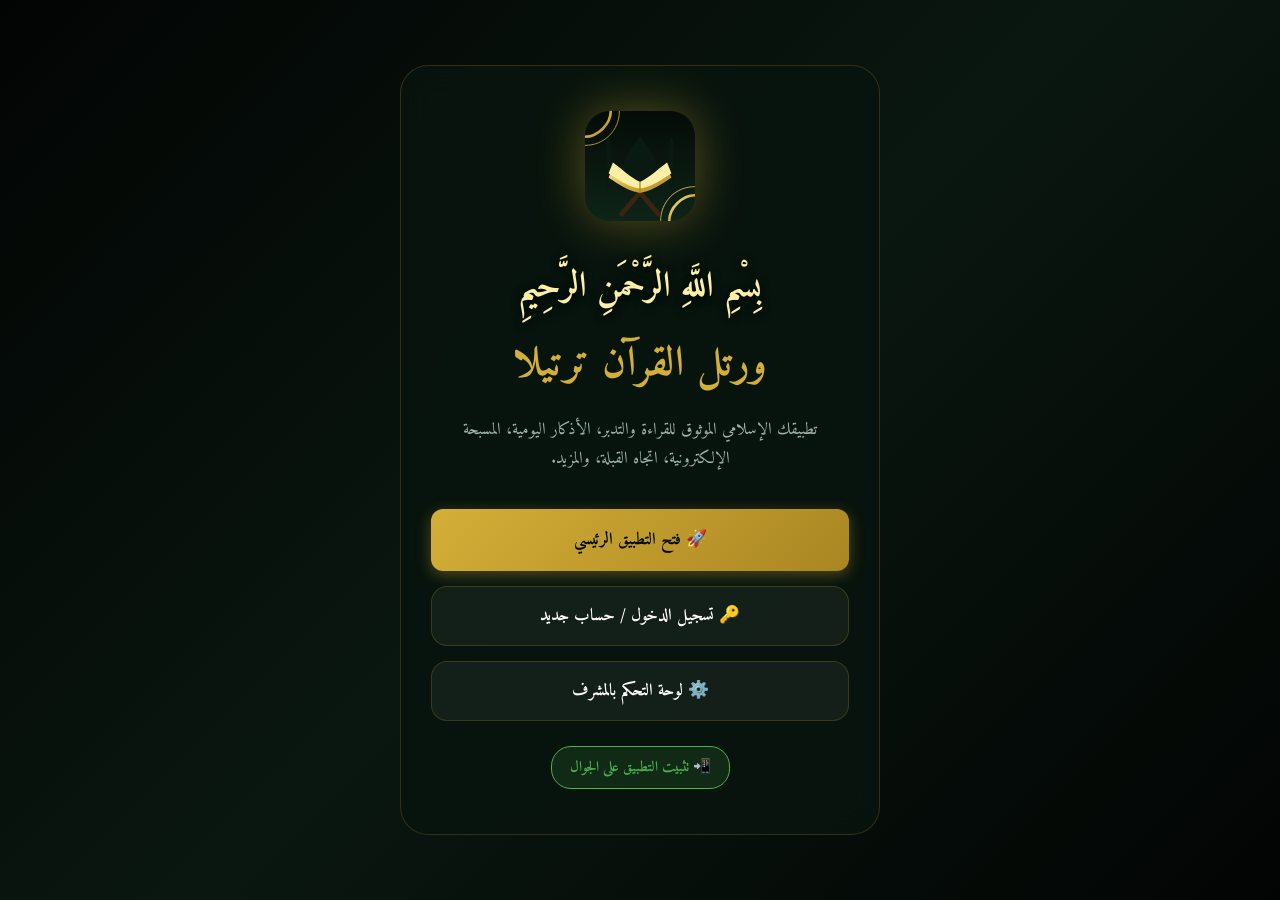
<file: index.html>
<!DOCTYPE html>
<html lang="ar" dir="rtl">
<head>
    <meta charset="UTF-8">
    <meta name="viewport" content="width=device-width, initial-scale=1.0, maximum-scale=1.0, user-scalable=no, viewport-fit=cover">
    
    <!-- PRIMARY SEO META TAGS -->
    <title>ورتل القرآن ترتيلا - التطبيق الإسلامي الشامل للمصحف والأذكار والقبلة</title>
    <meta name="title" content="ورتل القرآن ترتيلا - التطبيق الإسلامي الشامل للمصحف والأذكار والقبلة">
    <meta name="description" content="تطبيق إسلامي شامل وموثوق لقراءة وتدبر القرآن الكريم، الأذكار اليومية، المسبحة الإلكترونية الذكية، اتجاه القبلة، وبماذا تشعر، بدعم كامل للعمل بدون إنترنت (PWA).">
    <meta name="keywords" content="القرآن الكريم, مصحف, أذكار الصباح والمساء, قبلة, مسبحة إلكترونية, وتلاوة القرآن, ورتل القرآن ترتيلا, تطبيق إسلامي">
    <meta name="robots" content="index, follow">
    <meta name="language" content="Arabic">
    <meta name="author" content="ورتل القرآن ترتيلا">

    <!-- OPEN GRAPH / FACEBOOK / WHATSAPP META TAGS -->
    <meta property="og:type" content="website">
    <meta property="og:url" content="./index.html">
    <meta property="og:title" content="ورتل القرآن ترتيلا - التطبيق الإسلامي الشامل">
    <meta property="og:description" content="تطبيقك الإسلامي الموثوق للقراءة والتدبر، الأذكار اليومية، المسبحة الإلكترونية، واتجاه القبلة.">
    <meta property="og:image" content="assets/icon-512.png">
    <meta property="og:locale" content="ar_SA">

    <!-- TWITTER CARDS -->
    <meta name="twitter:card" content="summary_large_image">
    <meta name="twitter:title" content="ورتل القرآن ترتيلا - التطبيق الإسلامي الشامل">
    <meta name="twitter:description" content="تطبيق إسلامي شامل وموثوق لقراءة القرآن والأذكار واتجاه القبلة.">
    <meta name="twitter:image" content="assets/icon-512.png">

    <!-- PWA & MOBILE META TAGS -->
    <meta name="theme-color" content="#040906">
    <meta name="mobile-web-app-capable" content="yes">
    <meta name="apple-mobile-web-app-capable" content="yes">
    <meta name="apple-mobile-web-app-status-bar-style" content="black-translucent">
    <meta name="apple-mobile-web-app-title" content="ورتل القرآن ترتيلا">
    <link rel="manifest" href="manifest.json">
    <link rel="apple-touch-icon" sizes="180x180" href="assets/apple-touch-icon.png">
    <link rel="icon" type="image/png" sizes="192x192" href="assets/icon-192.png">
    <link rel="icon" type="image/png" sizes="512x512" href="assets/icon-512.png">
    <link rel="shortcut icon" href="assets/favicon.png">

    <!-- PRECONNECT FOR EXTERNAL APIS & FONTS -->
    <link rel="preconnect" href="https://fonts.googleapis.com">
    <link rel="preconnect" href="https://fonts.gstatic.com" crossorigin>
    <link rel="preconnect" href="https://api.alquran.cloud" crossorigin>

    <!-- CSS STYLES & FONTAWESOME -->
    <link rel="stylesheet" href="https://cdnjs.cloudflare.com/ajax/libs/font-awesome/6.5.1/css/all.min.css">
    <link rel="stylesheet" href="styles/main.css">
    
    <!-- STRUCTURED DATA (SCHEMA.ORG FOR GOOGLE SEO) -->
    <script type="application/ld+json">
    {
      "@context": "https://schema.org",
      "@type": "WebApplication",
      "name": "ورتل القرآن ترتيلا",
      "alternateName": "Wartel Al Quran",
      "description": "تطبيق إسلامي موثوق وشامل للقرآن الكريم، الأذكار اليومية، المسبحة الإلكترونية، واتجاه القبلة",
      "applicationCategory": "LifestyleApplication",
      "operatingSystem": "All",
      "inLanguage": "ar",
      "offers": {
        "@type": "Offer",
        "price": "0",
        "priceCurrency": "USD"
      }
    }
    </script>

    <style>
        .splash-wrapper {
            min-height: 100vh;
            min-height: 100dvh;
            width: 100%;
            display: flex;
            flex-direction: column;
            justify-content: center;
            align-items: center;
            padding: 30px 20px;
            text-align: center;
            background: linear-gradient(135deg, #020403 0%, #0a1710 50%, #020403 100%);
            position: relative;
        }

        .splash-card {
            background: var(--color-green-panel);
            backdrop-filter: var(--glass-blur);
            -webkit-backdrop-filter: var(--glass-blur);
            border: 1px solid var(--color-border);
            border-radius: 28px;
            padding: 45px 30px;
            width: 100%;
            max-width: 480px;
            box-shadow: var(--shadow-deep);
            animation: fadeIn 0.8s ease-out;
        }

        .splash-logo-container {
            margin-bottom: 25px;
            position: relative;
        }

        .splash-logo-svg {
            width: 110px;
            height: 110px;
            filter: drop-shadow(0 0 25px rgba(212, 175, 55, 0.4));
            animation: pulseGlow 3s infinite ease-in-out;
        }

        .bismillah-title {
            color: var(--color-gold-light);
            font-family: 'Amiri', serif;
            font-size: 2.2em;
            margin-bottom: 10px;
            text-shadow: 0 2px 10px rgba(0,0,0,0.8);
        }

        .app-name {
            color: var(--color-gold);
            font-family: 'Amiri', serif;
            font-size: 2.6em;
            margin-bottom: 15px;
            font-weight: bold;
            letter-spacing: 0.5px;
        }

        .splash-desc {
            color: var(--color-text-muted);
            font-size: 1.05em;
            line-height: 1.7;
            margin-bottom: 35px;
        }

        .splash-btn-group {
            display: flex;
            flex-direction: column;
            gap: 15px;
        }

        .splash-btn-secondary {
            background: rgba(255, 255, 255, 0.05);
            border: 1px solid var(--color-border);
            color: var(--color-text);
            padding: 14px;
            border-radius: 16px;
            text-decoration: none;
            font-weight: bold;
            font-size: 1.05em;
            transition: all 0.3s ease;
            display: flex;
            align-items: center;
            justify-content: center;
            gap: 10px;
        }

        .splash-btn-secondary:hover {
            background: rgba(212, 175, 55, 0.12);
            border-color: var(--color-gold);
            color: var(--color-gold-light);
        }

        .pwa-install-badge {
            margin-top: 25px;
            display: inline-block;
            background: rgba(76, 175, 80, 0.15);
            border: 1px solid #4caf50;
            color: #4caf50;
            padding: 8px 18px;
            border-radius: 20px;
            font-size: 0.9em;
            font-weight: bold;
            cursor: pointer;
        }
    </style>
</head>
<body>

    <main class="splash-wrapper">
        <article class="splash-card">
            <div class="splash-logo-container">
                <svg class="splash-logo-svg" viewBox="0 0 512 512" xmlns="http://www.w3.org/2000/svg">
                    <defs>
                        <linearGradient id="gold" x1="0%" y1="0%" x2="100%" y2="100%">
                            <stop offset="0%" stop-color="#fdf0a6" /><stop offset="50%" stop-color="#d4af37" /><stop offset="100%" stop-color="#aa8623" />
                        </linearGradient>
                        <linearGradient id="bg" x1="0%" y1="0%" x2="0%" y2="100%">
                            <stop offset="0%" stop-color="#050b08" /><stop offset="100%" stop-color="#0e2417" />
                        </linearGradient>
                    </defs>
                    <rect width="512" height="512" fill="url(#bg)" rx="115" />
                    <path d="M 0 120 C 60 120, 120 60, 120 0" fill="none" stroke="url(#gold)" stroke-width="12" />
                    <path d="M 0 160 C 90 160, 160 90, 160 0" fill="none" stroke="url(#gold)" stroke-width="4" />
                    <path d="M 512 392 C 452 392, 392 452, 392 512" fill="none" stroke="url(#gold)" stroke-width="12" />
                    <path d="M 512 352 C 422 352, 352 422, 352 512" fill="none" stroke="url(#gold)" stroke-width="4" />
                    <path d="M 156 360 C 156 220, 256 120, 256 120 C 256 120, 356 220, 356 360 Z" fill="#0b1a11" />
                    <rect x="100" y="160" width="20" height="200" fill="#0b1a11" /><polygon points="95,160 125,160 110,120" fill="#0b1a11" />
                    <rect x="392" y="160" width="20" height="200" fill="#0b1a11" /><polygon points="387,160 417,160 402,120" fill="#0b1a11" />
                    <path d="M 256 380 L 170 480" stroke="#3b2413" stroke-width="22" stroke-linecap="round" />
                    <path d="M 256 380 L 342 480" stroke="#3b2413" stroke-width="22" stroke-linecap="round" />
                    <path d="M 256 380 C 210 380, 140 330, 110 310 L 130 260 C 160 280, 210 330, 256 350 C 302 330, 352 280, 382 260 L 402 310 C 372 330, 302 380, 256 380 Z" fill="url(#gold)" />
                    <path d="M 256 360 C 210 360, 140 310, 110 290 L 130 240 C 160 260, 210 310, 256 330 C 302 310, 352 260, 382 240 L 402 290 C 372 310, 302 360, 256 360 Z" fill="#fdf0a6" />
                    <path d="M 256 330 L 256 380" stroke="#aa8623" stroke-width="6" stroke-linecap="round" />
                </svg>
            </div>

            <h2 class="bismillah-title">بِسْمِ اللَّهِ الرَّحْمَنِ الرَّحِيمِ</h2>
            <h1 class="app-name">ورتل القرآن ترتيلا</h1>
            <p class="splash-desc">تطبيقك الإسلامي الموثوق للقراءة والتدبر، الأذكار اليومية، المسبحة الإلكترونية، اتجاه القبلة، والمزيد.</p>

            <div class="splash-btn-group">
                <a href="pages/app.html" class="btn-primary" style="text-decoration:none;">
                    🚀 فتح التطبيق الرئيسي
                </a>
                <a href="pages/login.html" class="splash-btn-secondary">
                    🔑 تسجيل الدخول / حساب جديد
                </a>
                <a href="pages/admin.html" class="splash-btn-secondary">
                    ⚙️ لوحة التحكم بالمشرف
                </a>
            </div>

            <button id="pwa-install-btn" class="pwa-install-badge" onclick="installPWA()">
                📲 تثبيت التطبيق على الجوال
            </button>
        </article>
    </main>

    <script src="scripts/db.js"></script>
    <script src="scripts/api.js"></script>

    <!-- PWA SERVICE WORKER REGISTER -->
    <script>
        if ('serviceWorker' in navigator) {
            window.addEventListener('load', () => {
                navigator.serviceWorker.register('./sw.js')
                    .then(reg => console.log('PWA ServiceWorker registered! Scope:', reg.scope))
                    .catch(err => console.log('PWA ServiceWorker registration failed:', err));
            });
        }

        let deferredPrompt;
        window.addEventListener('beforeinstallprompt', (e) => {
            e.preventDefault();
            deferredPrompt = e;
            const btn = document.getElementById('pwa-install-btn');
            if (btn) btn.style.display = 'inline-block';
        });

        function installPWA() {
            if (deferredPrompt) {
                deferredPrompt.prompt();
                deferredPrompt.userChoice.then((choiceResult) => {
                    if (choiceResult.outcome === 'accepted') {
                        console.log('User accepted the PWA prompt');
                    }
                    deferredPrompt = null;
                });
            }
        }
    </script>
</body>
</html>
</file>
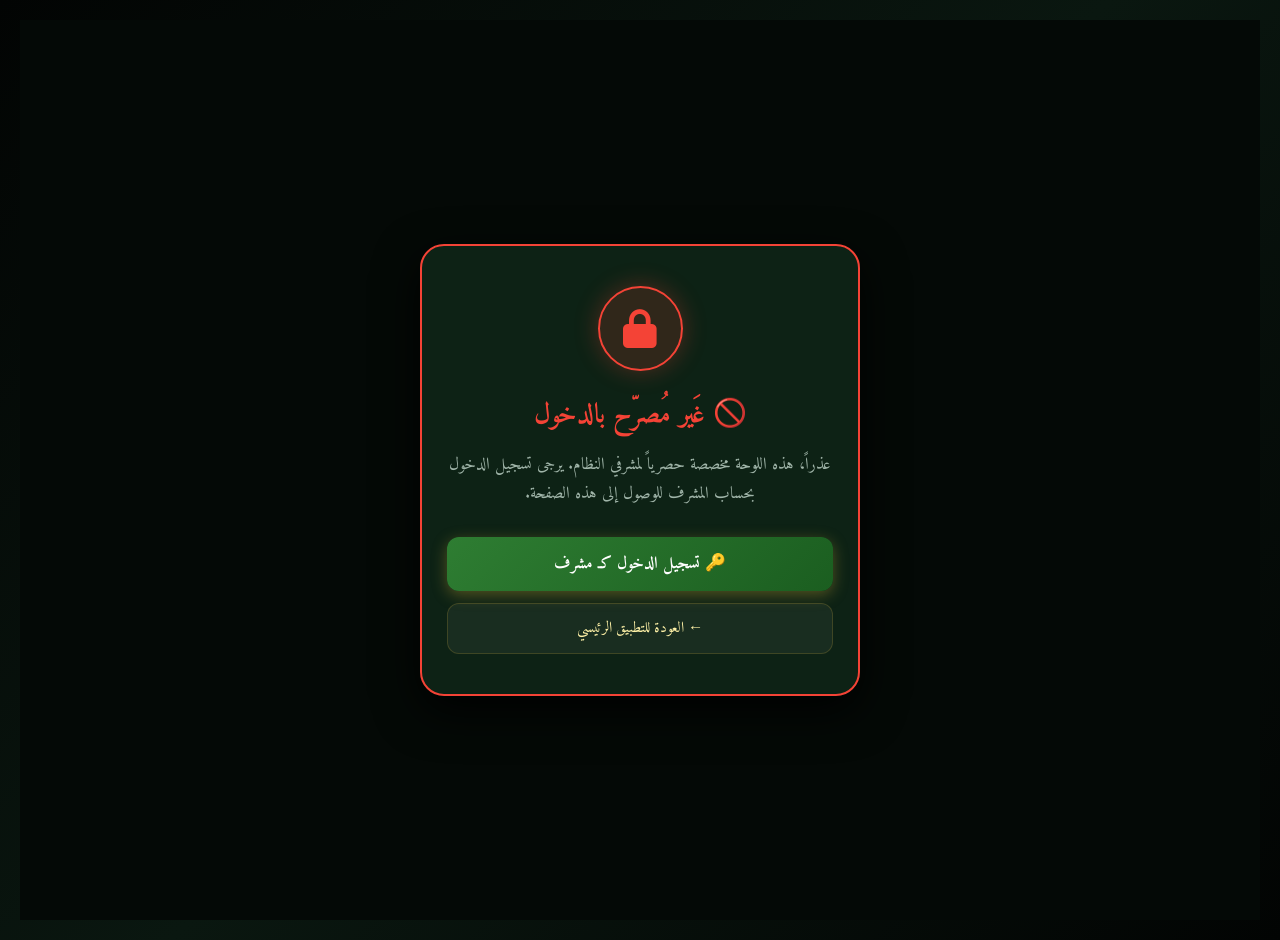
<file: pages/admin.html>
<!DOCTYPE html>
<html lang="ar" dir="rtl">
<head>
    <meta charset="UTF-8">
    <meta name="viewport" content="width=device-width, initial-scale=1.0, maximum-scale=1.0, user-scalable=no, viewport-fit=cover">
    
    <!-- PRIMARY SEO META TAGS -->
    <title>لوحة التحكم بالمشرف - ورتل القرآن ترتيلا</title>
    <meta name="title" content="لوحة التحكم بالمشرف - ورتل القرآن ترتيلا">
    <meta name="robots" content="noindex, nofollow">

    <!-- PWA & MOBILE META TAGS -->
    <meta name="theme-color" content="#040906">
    <meta name="mobile-web-app-capable" content="yes">
    <meta name="apple-mobile-web-app-capable" content="yes">
    <meta name="apple-mobile-web-app-status-bar-style" content="black-translucent">
    <link rel="manifest" href="../manifest.json">
    <link rel="apple-touch-icon" sizes="180x180" href="../assets/apple-touch-icon.png">
    <link rel="icon" type="image/png" sizes="192x192" href="../assets/icon-192.png">
    <link rel="icon" type="image/png" sizes="512x512" href="../assets/icon-512.png">
    <link rel="shortcut icon" href="../assets/favicon.png">

    <!-- PRECONNECT FOR GOOGLE FONTS -->
    <link rel="preconnect" href="https://fonts.googleapis.com">
    <link rel="preconnect" href="https://fonts.gstatic.com" crossorigin>

    <!-- CSS STYLES & FONTAWESOME -->
    <link rel="stylesheet" href="https://cdnjs.cloudflare.com/ajax/libs/font-awesome/6.5.1/css/all.min.css">
    <link rel="stylesheet" href="../styles/main.css">
    <link rel="stylesheet" href="../styles/admin.css">
</head>
<body style="overflow-y: auto; display: block; padding: 20px;">

    <header class="admin-nav-bar">
        <a href="app.html" class="btn-primary" style="width: auto; padding: 10px 20px; text-decoration: none;">
            ← العودة للتطبيق الرئيسي
        </a>
        <a href="../index.html" style="color: var(--color-gold); text-decoration: none; font-weight: bold;">
            🏠 الصفحة الرئيسية
        </a>
    </header>

    <main>
        <div class="admin-header">
            <h1>لوحة تحكم المشرف</h1>
            <p style="color: var(--color-text-muted);">إدارة مقارئ القرآن الكريم، نشر سؤال اليوم، والتحكم بصلاحيات المستخدمين</p>
        </div>

        <div class="admin-container">
            <!-- PANEL 1: ADD MAQRAA -->
            <section class="admin-panel">
                <h2>➕ إضافة مقرأة قرآنيّة</h2>
                <div class="form-group">
                    <label>العنوان</label>
                    <input type="text" id="admin-titulo" placeholder="مثال: مقرأة الترتيل والتجويد">
                </div>
                <div class="form-group">
                    <label>العنوان الفرعي</label>
                    <input type="text" id="admin-subtitulo" placeholder="مستوى مبتدئ ومتقدم">
                </div>
                <div class="form-group">
                    <label>السعر باليورو (€)</label>
                    <input type="number" id="admin-precio" placeholder="15">
                </div>
                <div class="form-group">
                    <label>المعلم / الشيخ</label>
                    <input type="text" id="admin-profesor" placeholder="الشيخ أحمد الحمود">
                </div>
                <div class="form-group">
                    <label>الوصف والتفاصيل</label>
                    <textarea id="admin-desc" rows="4" placeholder="اكتب وصف المقرأة وأوقات الحلقات..."></textarea>
                </div>
                <button class="btn-primary" onclick="publicarMaqraa()">🚀 نشر المقرأة</button>
            </section>

            <!-- PANEL 2: PUBLISH QUESTION OF THE DAY -->
            <section class="admin-panel">
                <h2>❓ سؤال اليوم التفاعلي</h2>
                <div class="form-group">
                    <label>نص السؤال</label>
                    <input type="text" id="admin-pregunta" placeholder="ما هي أول سورة نزلت في القرآن؟">
                </div>
                <div class="form-group">
                    <label>الخيار 1</label>
                    <input type="text" id="admin-opcion-0" placeholder="سورة الفاتحة">
                </div>
                <div class="form-group">
                    <label>الخيار 2</label>
                    <input type="text" id="admin-opcion-1" placeholder="سورة العلق">
                </div>
                <div class="form-group">
                    <label>الخيار 3</label>
                    <input type="text" id="admin-opcion-2" placeholder="سورة المدثر">
                </div>
                <div class="form-group">
                    <label>الإجابة الصحيحة</label>
                    <select id="admin-correcta">
                        <option value="0">الخيار 1</option>
                        <option value="1">الخيار 2</option>
                        <option value="2">الخيار 3</option>
                    </select>
                </div>
                <button class="btn-primary" onclick="publicarPregunta()">❓ نشر السؤال</button>
            </section>

            <!-- PANEL 3: PUBLISHED MAQRAAS -->
            <section class="admin-panel">
                <h2>📜 المقارئ المنشورة</h2>
                <div id="lista-admin-maqraas"></div>
            </section>

            <!-- PANEL 4: USER MANAGEMENT (إدارة المستخدمين) -->
            <section class="admin-panel" style="flex: 100%;">
                <div style="display: flex; justify-content: space-between; align-items: center; border-bottom: 1px dashed var(--color-border); padding-bottom: 15px; margin-bottom: 20px;">
                    <h2 style="border: none; padding: 0; margin: 0;">👥 إدارة المستخدمين المسجلين</h2>
                    <span id="admin-user-count" style="background: rgba(212, 175, 55, 0.15); color: var(--color-gold); padding: 6px 16px; border-radius: 20px; font-weight: bold; border: 1px solid var(--color-border);">0 مستخدم</span>
                </div>
                
                <div class="form-group" style="margin-bottom: 20px;">
                    <input type="text" id="input-buscar-usuario" placeholder="🔍 بحث عن مستخدم بالاسم أو البريد الإلكتروني..." oninput="filtrarUsuariosAdmin(this.value)">
                </div>

                <div id="lista-admin-usuarios" class="users-grid"></div>
            </section>
        </div>
    </main>

    <div id="toast">✅ تم النشر بنجاح!</div>

    <!-- JAVASCRIPT MODULES -->
    <script src="../scripts/db.js"></script>
    <script src="../scripts/api.js"></script>
    <script src="../scripts/admin.js"></script>

    <!-- PWA SERVICE WORKER REGISTER -->
    <script>
        if ('serviceWorker' in navigator) {
            window.addEventListener('load', () => {
                navigator.serviceWorker.register('../sw.js')
                    .then(reg => console.log('PWA ServiceWorker registered from admin!'))
                    .catch(err => console.log('PWA SW register error:', err));
            });
        }

        window.onload = function() {
            if (typeof verificarAccesoAdmin === 'function' && !verificarAccesoAdmin()) return;
            renderizarMaqraasAdmin();
            renderizarUsuariosAdmin();
        };
    </script>
</body>
</html>
</file>
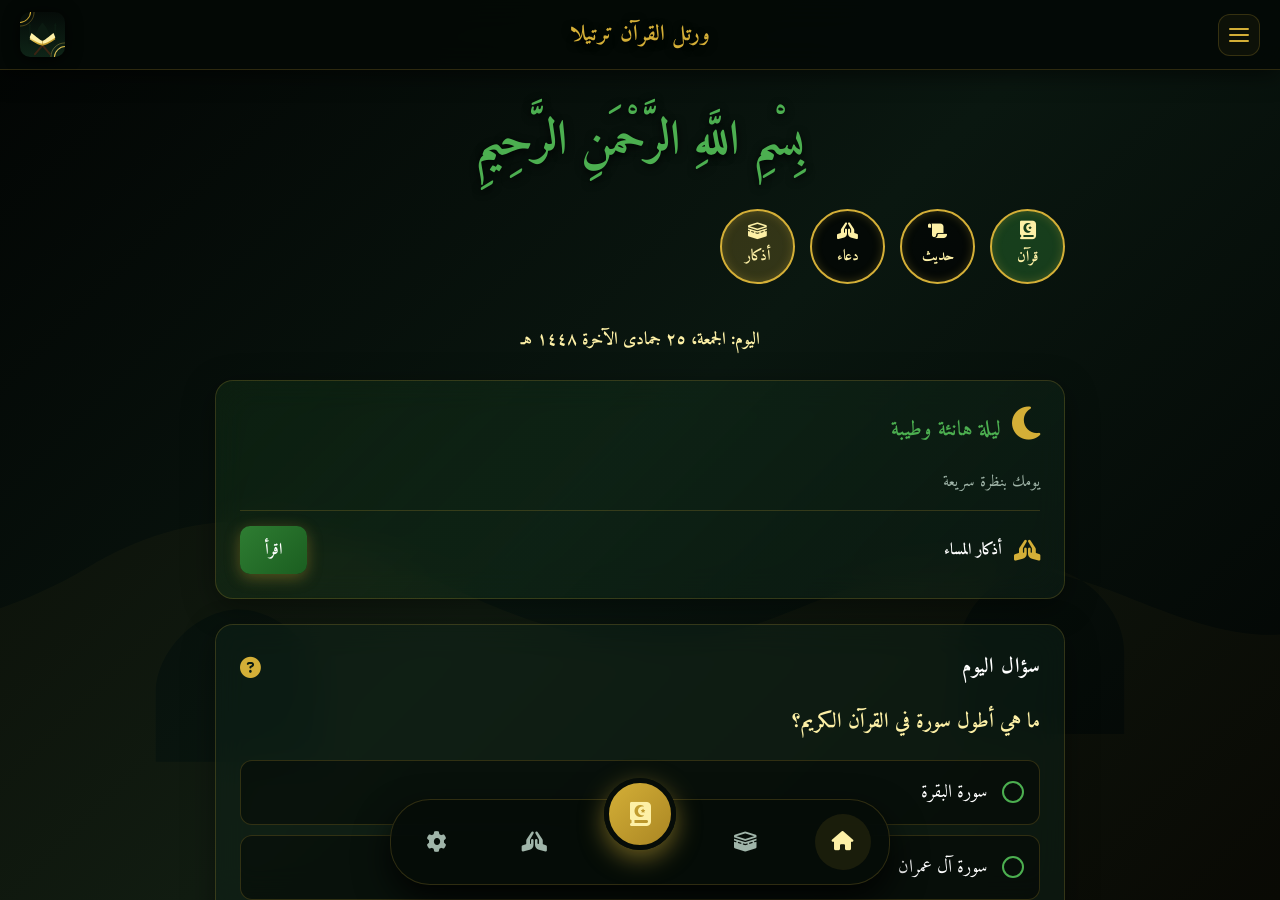
<file: pages/app.html>
<!DOCTYPE html>
<html lang="ar" dir="rtl">
<head>
    <meta charset="UTF-8">
    <meta name="viewport" content="width=device-width, initial-scale=1.0, maximum-scale=1.0, user-scalable=no, viewport-fit=cover">
    <title>ورتل القرآن ترتيلا - التطبيق الرئيسي</title>

    <!-- PWA & MOBILE META TAGS -->
    <meta name="theme-color" content="#040906">
    <meta name="apple-mobile-web-app-capable" content="yes">
    <meta name="apple-mobile-web-app-status-bar-style" content="black-translucent">
    <meta name="apple-mobile-web-app-title" content="ورتل القرآن ترتيلا">
    <link rel="manifest" href="../manifest.json">
    <link rel="apple-touch-icon" sizes="180x180" href="../assets/apple-touch-icon.png">
    <link rel="icon" type="image/png" sizes="192x192" href="../assets/icon-192.png">
    <link rel="icon" type="image/png" sizes="512x512" href="../assets/icon-512.png">
    <link rel="shortcut icon" href="../assets/favicon.png">

    <!-- PRECONNECT FOR EXTERNAL APIS & FONTS -->
    <link rel="preconnect" href="https://fonts.googleapis.com">
    <link rel="preconnect" href="https://fonts.gstatic.com" crossorigin>
    <link rel="preconnect" href="https://api.alquran.cloud" crossorigin>
    <link rel="preconnect" href="https://ummahapi.com" crossorigin>

    <!-- CSS STYLES & FONTAWESOME -->
    <link rel="stylesheet" href="https://cdnjs.cloudflare.com/ajax/libs/font-awesome/6.5.1/css/all.min.css">
    <link rel="stylesheet" href="../styles/main.css">
    <link rel="stylesheet" href="../styles/app.css">
</head>
<body dir="rtl">

    <!-- CONTENEDOR DE NOTIFICACIONES TIPO ATHKAR -->
    <div id="notificaciones-container"></div>

    <!-- MODAL SUCCESS -->
    <div id="modal-success" class="modal-overlay" dir="rtl">
        <div class="auth-card" style="padding: 30px; text-align: center; max-width: 360px;">
            <div style="width: 80px; height: 80px; border-radius: 50%; background: #4caf50; display:flex; align-items:center; justify-content:center; box-shadow: 0 0 25px rgba(76, 175, 80, 0.5); margin: 0 auto 20px auto;">
                <svg viewBox="0 0 24 24" style="width:40px; height:40px; fill:none; stroke:white; stroke-width:3; stroke-linecap:round; stroke-linejoin:round;"><polyline points="20 6 9 17 4 12"></polyline></svg>
            </div>
            <h3 id="success-msg" style="color: white; margin-bottom: 25px; font-size: 1.25em; line-height: 1.5;">تمت العملية بنجاح!</h3>
            <button class="btn-primary" id="btn-success-ok" style="background: linear-gradient(135deg, #4caf50 0%, #388e3c 100%); color: white; width: 100%; border-radius: 12px; font-size: 1.1em;" onclick="document.getElementById('modal-success').style.display='none'">موافق</button>
        </div>
    </div>

    <!-- MODAL CONFIRMATION -->
    <div id="modal-confirm" class="modal-overlay" dir="rtl">
        <div class="auth-card" style="padding: 30px; text-align: center; max-width: 360px;">
            <div style="width: 80px; height: 80px; border-radius: 50%; background: rgba(244, 67, 54, 0.15); border: 2px solid #f44336; display:flex; align-items:center; justify-content:center; margin: 0 auto 20px auto;">
                <svg viewBox="0 0 24 24" style="width:40px; height:40px; fill:none; stroke:#f44336; stroke-width:2; stroke-linecap:round; stroke-linejoin:round;"><circle cx="12" cy="12" r="10"></circle><line x1="12" y1="8" x2="12" y2="12"></line><line x1="12" y1="16" x2="12.01" y2="16"></line></svg>
            </div>
            <h3 id="confirm-msg" style="color: white; margin-bottom: 25px; font-size: 1.25em; line-height: 1.5;">هل أنت متأكد؟</h3>
            <div style="display: flex; gap: 12px; flex-direction: row;">
                <button class="btn-primary" id="btn-confirm-cancel" style="background: rgba(255,255,255,0.1); color: white; border: 1px solid var(--color-border); flex: 1;" onclick="document.getElementById('modal-confirm').style.display='none'">إلغاء</button>
                <button class="btn-primary" id="btn-confirm-yes" style="background: linear-gradient(135deg, #f44336 0%, #d32f2f 100%); color: white; flex: 1;">نعم، تأكيد</button>
            </div>
        </div>
    </div>

    <!-- MODAL REQUIRE LOGIN FOR GUEST ACCESS TO PRIVATE TABS -->
    <div id="modal-login-required" class="modal-overlay" dir="rtl">
        <div class="auth-card" style="padding: 30px 25px; text-align: center; max-width: 380px; border-radius: 20px;">
            <div style="width: 80px; height: 80px; border-radius: 50%; background: rgba(212, 175, 55, 0.15); border: 2px solid var(--color-gold); display:flex; align-items:center; justify-content:center; margin: 0 auto 20px auto; box-shadow: 0 0 30px rgba(212, 175, 55, 0.3);">
                <i class="fa-solid fa-lock" style="font-size: 2.2em; color: var(--color-gold-light);"></i>
            </div>
            <h3 style="color: white; margin-bottom: 10px; font-size: 1.3em;">🔒 هذه الخاصية تتطلب تسجيل الدخول</h3>
            <p style="color: var(--color-text-muted); font-size: 0.95em; line-height: 1.7; margin-bottom: 25px;">
                عذراً زائرنا الكريم، خاصية (ملاحظات القراءة / المقرأة / الملف الشخصي) مخصصة للحسابات المسجلة لحفظ بياناتك. يرجى تسجيل الدخول أو إنشاء حساب مجاني.
            </p>
            <div style="display: flex; gap: 12px; flex-direction: column;">
                <a href="login.html" class="btn-primary" style="text-decoration: none; display: block; background: linear-gradient(135deg, #2e7d32 0%, #1b5e20 100%); color: white; border-radius: 12px; font-size: 1.05em; padding: 12px;">
                    🔑 تسجيل الدخول الآن
                </a>
                <button class="btn-primary" style="background: rgba(255,255,255,0.08); color: white; border: 1px solid var(--color-border); border-radius: 12px; font-size: 0.95em; padding: 10px;" onclick="document.getElementById('modal-login-required').style.display='none'">
                    المتابعة كزائر
                </button>
            </div>
        </div>
    </div>

    <div class="app-container">
        <!-- HEADER -->
        <div class="header">
            <div class="header-side" style="justify-content: flex-start;">
                <div class="menu-toggle" id="btn-menu" onclick="toggleSidebar()"><svg viewBox="0 0 24 24"><path d="M3 12h18M3 6h18M3 18h18" stroke="currentColor" stroke-width="2" stroke-linecap="round"/></svg></div>
                <div class="back-btn" id="btn-atras" onclick="cerrarLectura()"><svg viewBox="0 0 24 24" fill="none" stroke="currentColor" stroke-width="2" stroke-linecap="round" stroke-linejoin="round"><line x1="19" y1="12" x2="5" y2="12"></line><polyline points="12 19 5 12 12 5"></polyline></svg></div>
            </div>

            <h1 id="app-title" data-i18n="app_title">ورتل القران ترتيلا</h1>
            
            <div class="header-side" id="header-logo" style="justify-content: flex-end;"></div>
        </div>

        <div class="main-wrapper">
            <!-- SIDEBAR -->
            <div class="sidebar closed" id="sidebar">
                <div class="nav-item active" onclick="cambiarPestana('pantalla-inicio')"><svg class="icon" viewBox="0 0 24 24"><path d="M3 9l9-7 9 7v11a2 2 0 0 1-2 2H5a2 2 0 0 1-2-2z"></path><polyline points="9 22 9 12 15 12 15 22"></polyline></svg><span class="nav-text" data-i18n="nav_home">الرئيسية</span></div>
                <div class="nav-item" onclick="cambiarPestana('pantalla-azkar')"><svg class="icon" viewBox="0 0 24 24"><circle cx="12" cy="12" r="5"></circle><line x1="12" y1="1" x2="12" y2="3"></line><line x1="12" y1="21" x2="12" y2="23"></line><line x1="4.22" y1="4.22" x2="5.64" y2="5.64"></line><line x1="18.36" y1="18.36" x2="19.78" y2="19.78"></line></svg><span class="nav-text" data-i18n="nav_azkar">أذكار</span></div>
                <div class="nav-item" onclick="cambiarPestana('pantalla-coran')"><svg class="icon" viewBox="0 0 24 24"><path d="M4 19.5A2.5 2.5 0 0 1 6.5 17H20"></path><path d="M6.5 2H20v20H6.5A2.5 2.5 0 0 1 4 19.5v-15A2.5 2.5 0 0 1 6.5 2z"></path></svg><span class="nav-text" data-i18n="nav_coran">قرآن</span></div>
                
                <div class="nav-item" onclick="cambiarPestana('pantalla-qibla')">
                    <svg class="icon" viewBox="0 0 24 24" fill="none" stroke="currentColor" stroke-width="2" stroke-linecap="round" stroke-linejoin="round"><circle cx="12" cy="12" r="10"></circle><polygon points="16.24 7.76 14.12 14.12 7.76 16.24 9.88 9.88 16.24 7.76"></polygon></svg>
                    <span class="nav-text" data-i18n="nav_qibla">القبلة</span>
                </div>

                <div class="nav-item" onclick="cambiarPestana('pantalla-apuntes')"><svg class="icon" viewBox="0 0 24 24"><path d="M11 4H4a2 2 0 0 0-2 2v14a2 2 0 0 0 2 2h14a2 2 0 0 0 2-2v-7"></path><path d="M18.5 2.5a2.121 2.121 0 0 1 3 3L12 15l-4 1 1-4 9.5-9.5z"></path></svg><span class="nav-text" data-i18n="nav_notes">ملاحظات</span></div>
                <div class="nav-item" onclick="cambiarPestana('pantalla-maqraa')"><svg class="icon" viewBox="0 0 24 24"><path d="M12 2L2 7l10 5 10-5-10-5zM2 17l10 5 10-5M2 12l10 5 10-5"></path></svg><span class="nav-text" data-i18n="nav_maqraa">المقرأة</span></div>
                <div class="nav-item" onclick="cambiarPestana('pantalla-emociones')"><svg class="icon" viewBox="0 0 24 24" stroke="currentColor" stroke-width="2" fill="none" stroke-linecap="round" stroke-linejoin="round"><circle cx="12" cy="12" r="10"></circle><path d="M8 14s1.5 2 4 2 4-2"></path></svg><span class="nav-text" data-i18n="nav_emotions">بماذا تشعر؟</span></div>
                <div class="nav-item" onclick="cambiarPestana('pantalla-ajustes')"><i class="fa-solid fa-gear" style="font-size: 1.2em; margin-left: 10px; color: var(--color-gold);"></i><span class="nav-text" data-i18n="nav_settings">الإعدادات</span></div>
                <div class="nav-item" onclick="cambiarPestana('pantalla-perfil')"><div class="profile-pic-small">A</div><span class="nav-text" id="menu-perfil-nombre" data-i18n="nav_profile">الملف الشخصي</span></div>
                
                <div class="nav-item" onclick="cambiarPestana('pantalla-sobre-mi')">
                    <svg class="icon" viewBox="0 0 24 24" fill="none" stroke="currentColor" stroke-width="2" stroke-linecap="round" stroke-linejoin="round"><circle cx="12" cy="12" r="10"></circle><line x1="12" y1="16" x2="12" y2="12"></line><line x1="12" y1="8" x2="12.01" y2="8"></line></svg>
                    <span class="nav-text" data-i18n="nav_about">عني</span>
                </div>
            </div>

            <div class="content-wrapper">
                <!-- CONTENEDOR DINÁMICO DE PESTAÑAS (MODULAR VIEWS LOADER) -->
                <div class="tabs-container" id="contenedor-pestanas">
                    <div style="text-align:center; padding: 40px; color: var(--color-gold-light);">جاري تحميل الصفحات...</div>
                </div>

                <!-- CONTADOR DEL ROSARIO (المسبحة الإلكترونية المطورة) -->
                <div class="pantalla-lectura" id="pantalla-tasbeeh-contador">
                    <!-- POPUP DE CELEBRACIÓN / EXITO (اكتملت الدورة) -->
                    <div id="tasbeeh-tick-popup" class="tasbeeh-modal-popup" style="display:none;">
                        <div class="tasbeeh-popup-card">
                            <div class="tasbeeh-popup-icon-glow">
                                <i class="fa-solid fa-circle-check" style="font-size: 3.5em; color: #4caf50; filter: drop-shadow(0 0 20px rgba(76, 175, 80, 0.8));"></i>
                            </div>
                            <h2 style="color: #fdf0a6; font-family: 'Amiri', serif; font-size: 2.2em; margin-top: 15px; text-shadow: 0 2px 10px rgba(0,0,0,0.8);">🎉 اكتملت الدورة بنجاح!</h2>
                            <p style="color: #a0b5a9; font-size: 1.1em; margin-top: 5px; font-weight: bold;">تقبّل الله طاعتكم وصالح أعمالكم</p>
                        </div>
                    </div>

                    <div class="lectura-card tasbeeh-counter-card" style="padding: 25px 20px; position:relative; margin-top: 15px; border-radius: 24px; background: rgba(8, 20, 14, 0.95); border: 1px solid var(--color-gold); box-shadow: 0 15px 40px rgba(0,0,0,0.8);">
                        <!-- TITLE & SUBTITLE -->
                        <div style="text-align: center; margin-bottom: 20px; border-bottom: 1px dashed var(--color-border); padding-bottom: 15px;">
                            <h3 id="tasbeeh-titulo" style="color: var(--color-gold-light); font-size: 2em; font-family: 'Amiri', serif; margin-bottom: 5px; text-shadow: 0 2px 8px rgba(0,0,0,0.9);">سبحان الله</h3>
                            <span style="color: var(--color-text-muted); font-size: 0.9em; background: rgba(212, 175, 55, 0.1); padding: 4px 14px; border-radius: 12px; border: 1px solid rgba(212, 175, 55, 0.3);">
                                <i class="fa-solid fa-kaaba" style="color: var(--color-gold);"></i> المسبحة الإلكترونية الذكية
                            </span>
                        </div>

                        <!-- STATS GRID CARDS -->
                        <div class="tasbeeh-stats-grid" style="display: grid; grid-template-columns: repeat(2, 1fr); gap: 15px; margin-bottom: 30px;">
                            <div class="tasbeeh-stat-box" style="background: rgba(255,255,255,0.03); border: 1px solid var(--color-border); padding: 15px; border-radius: 16px; text-align: center;">
                                <div style="color: var(--color-text-muted); font-size: 0.9em; margin-bottom: 4px; display: flex; align-items: center; justify-content: center; gap: 6px;" data-i18n="tasbeeh_target">
                                    <i class="fa-solid fa-bullseye" style="color: var(--color-gold);"></i> <span>هدف الدورة</span>
                                </div>
                                <div id="tasbeeh-target" style="font-size: 1.6em; font-weight: bold; color: var(--color-gold-light);">33</div>
                            </div>
                            <div class="tasbeeh-stat-box" style="background: rgba(255,255,255,0.03); border: 1px solid var(--color-border); padding: 15px; border-radius: 16px; text-align: center;">
                                <div style="color: var(--color-text-muted); font-size: 0.9em; margin-bottom: 4px; display: flex; align-items: center; justify-content: center; gap: 6px;" data-i18n="tasbeeh_cycle">
                                    <i class="fa-solid fa-rotate" style="color: #4caf50;"></i> <span>الدورات المكتملة</span>
                                </div>
                                <div id="tasbeeh-cycles" style="font-size: 1.6em; font-weight: bold; color: #4caf50;">0</div>
                            </div>
                            <div class="tasbeeh-stat-box" style="background: rgba(212, 175, 55, 0.08); border: 1px solid var(--color-gold); padding: 15px; border-radius: 16px; text-align: center; grid-column: span 2;">
                                <div style="color: var(--color-gold); font-size: 0.95em; margin-bottom: 4px; display: flex; align-items: center; justify-content: center; gap: 6px;" data-i18n="tasbeeh_total">
                                    <i class="fa-solid fa-chart-line"></i> <span>المجموع الكلي للتسبيحات</span>
                                </div>
                                <div id="tasbeeh-total" style="font-size: 1.9em; font-weight: bold; color: #ffffff;">0</div>
                            </div>
                        </div>

                        <!-- MAIN TOUCH COUNTER BUTTON WITH INDEX FINGER TOUCH ICON & PULSE -->
                        <div style="display: flex; flex-direction: column; align-items: center; margin-bottom: 25px; position: relative;">
                            <div class="tasbeeh-main-btn-wrapper" style="position: relative; width: 210px; height: 210px; display:flex; align-items:center; justify-content:center;">
                                <svg class="tasbeeh-progress-ring" width="210" height="210" style="position: absolute; top: 0; left: 0; transform: rotate(-90deg); pointer-events: none;">
                                    <circle class="ring-bg" cx="105" cy="105" r="95" stroke="rgba(255,255,255,0.08)" stroke-width="8" fill="transparent"></circle>
                                    <circle id="tasbeeh-ring-bar" class="ring-bar" cx="105" cy="105" r="95" stroke="#d4af37" stroke-width="8" fill="transparent" stroke-dasharray="596.9" stroke-dashoffset="596.9" stroke-linecap="round" style="transition: stroke-dashoffset 0.25s cubic-bezier(0.4, 0, 0.2, 1);"></circle>
                                </svg>

                                <button class="tasbeeh-main-btn" id="btn-incrementar-tasbeeh" onclick="incrementarTasbeeh()" aria-label="انقر للتسبيح">
                                    <div class="tasbeeh-btn-content">
                                        <i class="fa-solid fa-hand-pointer tasbeeh-touch-icon"></i>
                                        <div id="tasbeeh-current" class="tasbeeh-current-num">0</div>
                                        <span class="tasbeeh-btn-hint">إلمس هنا للتسبيح</span>
                                    </div>
                                </button>
                            </div>
                        </div>

                        <!-- RESET & UTILITIES FOOTER -->
                        <div style="display: flex; justify-content: center; gap: 15px; margin-top: 15px; border-top: 1px dashed var(--color-border); padding-top: 15px;">
                            <button class="btn-secondary" style="width: auto; padding: 8px 20px; font-size: 0.9em; background: rgba(244, 67, 54, 0.12); color: #f44336; border: 1px solid rgba(244, 67, 54, 0.3); border-radius: 12px; cursor: pointer; display: flex; align-items: center; gap: 8px;" onclick="reiniciarContadorActual()">
                                <i class="fa-solid fa-arrow-rotate-left"></i> <span>إعادة ضبط الدورة</span>
                            </button>
                        </div>
                    </div>
                </div>

                <!-- PANTALLA DE LECTURA AZKAR / HADITH / DUA -->
                <div class="pantalla-lectura" id="pantalla-lectura">
                    <div id="contenedor-tarjetas-azkar"></div>
                </div>

                <!-- BARRA INFERIOR DE NAVEGACIÓN -->
                <div class="floating-bottom-nav" id="barra-inferior">
                    <!-- 1. HOME -->
                    <div class="nav-item-pill active" onclick="cambiarPestana('pantalla-inicio')" data-target="pantalla-inicio" title="الرئيسية">
                        <i class="fa-solid fa-house" style="font-size: 1.2em; color: inherit;"></i>
                    </div>

                    <!-- 2. AZKAR -->
                    <div class="nav-item-pill" onclick="cambiarPestana('pantalla-azkar')" data-target="pantalla-azkar" title="أذكار">
                        <i class="fa-solid fa-kaaba" style="font-size: 1.25em; color: inherit;"></i>
                    </div>

                    <!-- 3. CENTER MAIN ACTION: HOLY QURAN -->
                    <div class="center-action-wrapper" onclick="cambiarPestana('pantalla-coran')" data-target="pantalla-coran" title="القرآن الكريم">
                        <div class="center-action-btn">
                            <i class="fa-solid fa-book-quran" style="font-size: 1.5em; color: var(--color-gold-light);"></i>
                        </div>
                    </div>

                    <!-- 4. TASBEEH -->
                    <div class="nav-item-pill" onclick="cambiarPestana('pantalla-tasbeeh')" data-target="pantalla-tasbeeh" title="المسبحة">
                        <i class="fa-solid fa-hands-praying" style="font-size: 1.25em; color: inherit;"></i>
                    </div>

                    <!-- 5. SETTINGS -->
                    <div class="nav-item-pill" onclick="cambiarPestana('pantalla-ajustes')" data-target="pantalla-ajustes" title="الإعدادات">
                        <i class="fa-solid fa-gear" style="font-size: 1.25em; color: inherit;"></i>
                    </div>
                </div>
            </div>
        </div>
    </div>

    <!-- JAVASCRIPT MODULES -->
    <script src="../scripts/db.js"></script>
    <script src="../scripts/api.js"></script>
    <script src="../scripts/i18n.js"></script>
    <script src="../scripts/azkar.js"></script>
    <script src="../scripts/quran.js"></script>
    <script src="../scripts/tasbeeh.js"></script>
    <script src="../scripts/qibla.js"></script>
    <script src="../scripts/login.js"></script>
    <script src="../scripts/app.js"></script>

    <!-- PWA SERVICE WORKER REGISTER -->
    <script>
        if ('serviceWorker' in navigator) {
            window.addEventListener('load', () => {
                navigator.serviceWorker.register('../sw.js')
                    .then(reg => console.log('PWA ServiceWorker registered from app shell!'))
                    .catch(err => console.log('PWA SW register error:', err));
            });
        }
    </script>
</body>
</html>
</file>
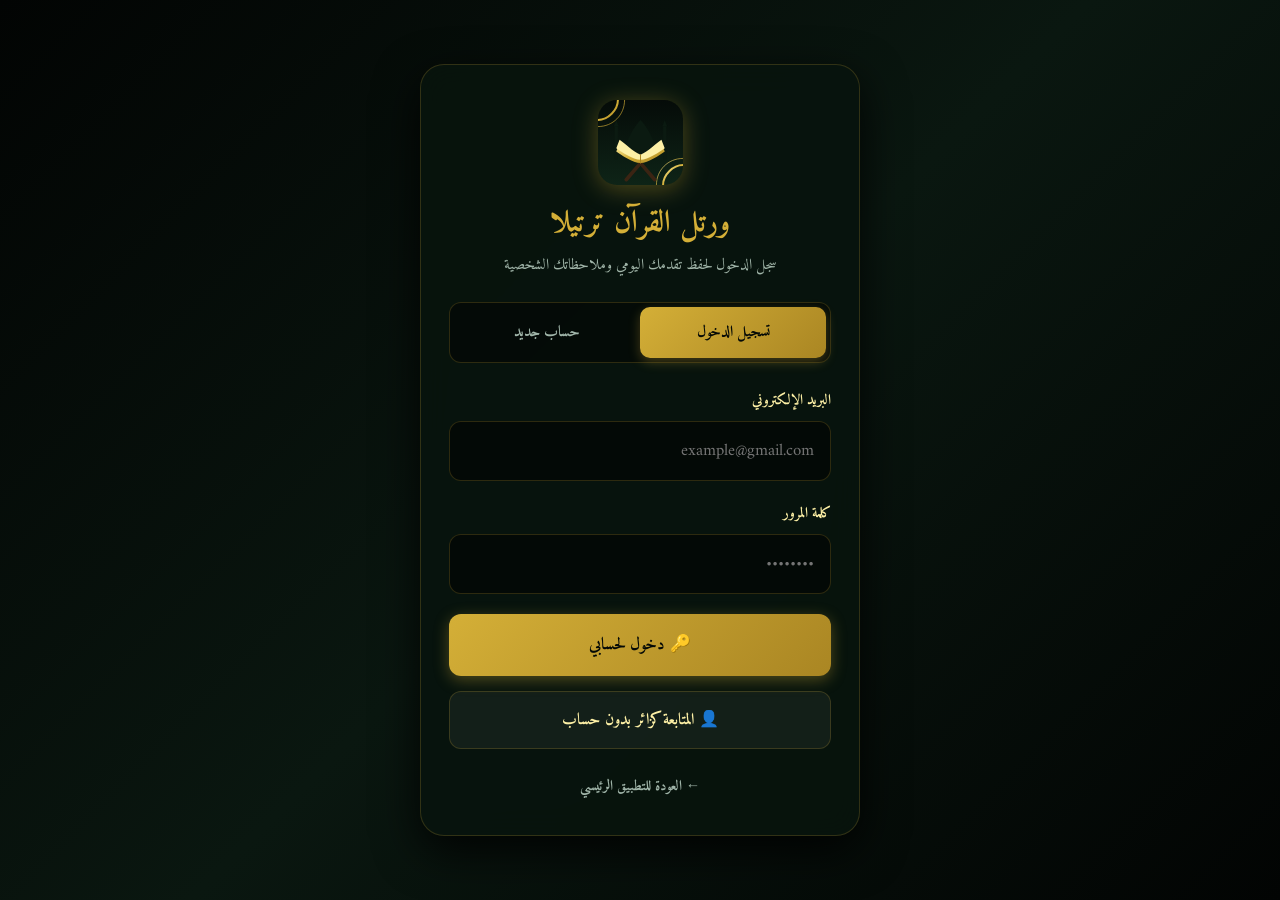
<file: pages/login.html>
<!DOCTYPE html>
<html lang="ar" dir="rtl">
<head>
    <meta charset="UTF-8">
    <meta name="viewport" content="width=device-width, initial-scale=1.0, maximum-scale=1.0, user-scalable=no, viewport-fit=cover">
    
    <!-- PRIMARY SEO META TAGS -->
    <title>تسجيل الدخول - ورتل القرآن ترتيلا</title>
    <meta name="title" content="تسجيل الدخول - ورتل القرآن ترتيلا">
    <meta name="description" content="سجل الدخول أو أنشئ حساباً جديداً في تطبيق ورتل القرآن ترتيلا لحفظ تقدمك اليومي، أذكارك، وملاحظاتك الشخصية.">
    <meta name="robots" content="index, follow">

    <!-- PWA & MOBILE META TAGS -->
    <meta name="theme-color" content="#040906">
    <meta name="mobile-web-app-capable" content="yes">
    <meta name="apple-mobile-web-app-capable" content="yes">
    <meta name="apple-mobile-web-app-status-bar-style" content="black-translucent">
    <meta name="apple-mobile-web-app-title" content="ورتل القرآن ترتيلا">
    <link rel="manifest" href="../manifest.json">
    <link rel="apple-touch-icon" sizes="180x180" href="../assets/apple-touch-icon.png">
    <link rel="icon" type="image/png" sizes="192x192" href="../assets/icon-192.png">
    <link rel="icon" type="image/png" sizes="512x512" href="../assets/icon-512.png">
    <link rel="shortcut icon" href="../assets/favicon.png">

    <!-- PRECONNECT FOR GOOGLE FONTS -->
    <link rel="preconnect" href="https://fonts.googleapis.com">
    <link rel="preconnect" href="https://fonts.gstatic.com" crossorigin>

    <!-- CSS STYLES & FONTAWESOME -->
    <link rel="stylesheet" href="https://cdnjs.cloudflare.com/ajax/libs/font-awesome/6.5.1/css/all.min.css">
    <link rel="stylesheet" href="../styles/main.css">
    <link rel="stylesheet" href="../styles/login.css">
</head>
<body>

    <main class="auth-wrapper">
        <div class="auth-container">
            <div class="auth-logo-header">
                <svg class="auth-logo-svg" viewBox="0 0 512 512" xmlns="http://www.w3.org/2000/svg">
                    <defs>
                        <linearGradient id="gold" x1="0%" y1="0%" x2="100%" y2="100%">
                            <stop offset="0%" stop-color="#fdf0a6" /><stop offset="50%" stop-color="#d4af37" /><stop offset="100%" stop-color="#aa8623" />
                        </linearGradient>
                        <linearGradient id="bg" x1="0%" y1="0%" x2="0%" y2="100%">
                            <stop offset="0%" stop-color="#050b08" /><stop offset="100%" stop-color="#0e2417" />
                        </linearGradient>
                    </defs>
                    <rect width="512" height="512" fill="url(#bg)" rx="115" />
                    <path d="M 0 120 C 60 120, 120 60, 120 0" fill="none" stroke="url(#gold)" stroke-width="12" />
                    <path d="M 0 160 C 90 160, 160 90, 160 0" fill="none" stroke="url(#gold)" stroke-width="4" />
                    <path d="M 512 392 C 452 392, 392 452, 392 512" fill="none" stroke="url(#gold)" stroke-width="12" />
                    <path d="M 512 352 C 422 352, 352 422, 352 512" fill="none" stroke="url(#gold)" stroke-width="4" />
                    <path d="M 156 360 C 156 220, 256 120, 256 120 C 256 120, 356 220, 356 360 Z" fill="#0b1a11" />
                    <rect x="100" y="160" width="20" height="200" fill="#0b1a11" /><polygon points="95,160 125,160 110,120" fill="#0b1a11" />
                    <rect x="392" y="160" width="20" height="200" fill="#0b1a11" /><polygon points="387,160 417,160 402,120" fill="#0b1a11" />
                    <path d="M 256 380 L 170 480" stroke="#3b2413" stroke-width="22" stroke-linecap="round" />
                    <path d="M 256 380 L 342 480" stroke="#3b2413" stroke-width="22" stroke-linecap="round" />
                    <path d="M 256 380 C 210 380, 140 330, 110 310 L 130 260 C 160 280, 210 330, 256 350 C 302 330, 352 280, 382 260 L 402 310 C 372 330, 302 380, 256 380 Z" fill="url(#gold)" />
                    <path d="M 256 360 C 210 360, 140 310, 110 290 L 130 240 C 160 260, 210 310, 256 330 C 302 310, 352 260, 382 240 L 402 290 C 372 310, 302 360, 256 360 Z" fill="#fdf0a6" />
                    <path d="M 256 330 L 256 380" stroke="#aa8623" stroke-width="6" stroke-linecap="round" />
                </svg>
                <h1 class="auth-title">ورتل القرآن ترتيلا</h1>
                <p class="auth-subtitle">سجل الدخول لحفظ تقدمك اليومي وملاحظاتك الشخصية</p>
            </div>

            <div class="auth-tabs">
                <button class="auth-tab-btn active" id="tab-login-btn" onclick="mostrarVista('login')">تسجيل الدخول</button>
                <button class="auth-tab-btn" id="tab-register-btn" onclick="mostrarVista('register')">حساب جديد</button>
            </div>

            <div id="auth-error" class="auth-error-banner"></div>

            <!-- FORM LOGIN -->
            <form id="form-login" onsubmit="handleLoginSubmit(event)">
                <div class="form-group">
                    <label>البريد الإلكتروني</label>
                    <input type="email" id="login-email" placeholder="example@gmail.com" required>
                </div>
                <div class="form-group">
                    <label>كلمة المرور</label>
                    <input type="password" id="login-pass" placeholder="••••••••" required>
                </div>
                <button type="submit" class="btn-primary">
                    🔑 دخول لحسابي
                </button>
            </form>

            <!-- FORM REGISTER -->
            <form id="form-register" style="display: none;" onsubmit="handleRegisterSubmit(event)">
                <div class="form-group">
                    <label>الاسم الكامل</label>
                    <input type="text" id="reg-name" placeholder="أحمد أسعد حمود" required>
                </div>
                <div class="form-group">
                    <label>البريد الإلكتروني</label>
                    <input type="email" id="reg-email" placeholder="example@gmail.com" required>
                </div>
                <div class="form-group">
                    <label>كلمة المرور</label>
                    <input type="password" id="reg-pass" placeholder="••••••••" required minlength="6">
                </div>
                <button type="submit" class="btn-primary">
                    ✨ إنشاء حساب جديد
                </button>
            </form>

            <button class="guest-btn" onclick="continuarComoInvitado()">
                👤 المتابعة كزائر بدون حساب
            </button>

            <a href="app.html" class="back-to-home">← العودة للتطبيق الرئيسي</a>
        </div>
    </main>

    <!-- JAVASCRIPT MODULES -->
    <script src="../scripts/db.js"></script>
    <script src="../scripts/api.js"></script>
    <script src="../scripts/i18n.js"></script>
    <script src="../scripts/login.js"></script>

    <!-- PWA SERVICE WORKER REGISTER -->
    <script>
        if ('serviceWorker' in navigator) {
            window.addEventListener('load', () => {
                navigator.serviceWorker.register('../sw.js')
                    .then(reg => console.log('PWA ServiceWorker registered from login!'))
                    .catch(err => console.log('PWA SW register error:', err));
            });
        }

        function mostrarVista(vista) {
            const formLogin = document.getElementById('form-login');
            const formReg = document.getElementById('form-register');
            const btnLogin = document.getElementById('tab-login-btn');
            const btnReg = document.getElementById('tab-register-btn');
            const errBanner = document.getElementById('auth-error');

            if (errBanner) errBanner.style.display = 'none';

            if (vista === 'login') {
                if (formLogin) formLogin.style.display = 'block';
                if (formReg) formReg.style.display = 'none';
                if (btnLogin) btnLogin.classList.add('active');
                if (btnReg) btnReg.classList.remove('active');
            } else {
                if (formLogin) formLogin.style.display = 'none';
                if (formReg) formReg.style.display = 'block';
                if (btnLogin) btnLogin.classList.remove('active');
                if (btnReg) btnReg.classList.add('active');
            }
        }

        function handleLoginSubmit(e) {
            e.preventDefault();
            const email = document.getElementById('login-email').value;
            const pass = document.getElementById('login-pass').value;
            const res = loginUser(email, pass);

            if (res.success) {
                window.location.href = 'app.html';
            } else {
                const errBanner = document.getElementById('auth-error');
                if (errBanner) {
                    errBanner.innerText = res.message;
                    errBanner.style.display = 'block';
                }
            }
        }

        function handleRegisterSubmit(e) {
            e.preventDefault();
            const name = document.getElementById('reg-name').value;
            const email = document.getElementById('reg-email').value;
            const pass = document.getElementById('reg-pass').value;
            const res = registerUser(name, email, pass);

            if (res.success) {
                window.location.href = 'app.html';
            } else {
                const errBanner = document.getElementById('auth-error');
                if (errBanner) {
                    errBanner.innerText = res.message;
                    errBanner.style.display = 'block';
                }
            }
        }

        function continuarComoInvitado() {
            logoutUser();
            window.location.href = 'app.html';
        }
    </script>
</body>
</html>
</file>
<file: styles/main.css>
@import url('https://fonts.googleapis.com/css2?family=Amiri:ital,wght@0,400;0,700;1,400&family=Cairo:wght@400;600;700;800&family=Outfit:wght@400;600;700&display=swap');

:root {
    --app-font-size: 16px;
    --color-gold: #d4af37;
    --color-gold-light: #fdf0a6;
    --color-gold-dark: #aa8623;
    --color-green-dark: #040906;
    --color-green-bg: linear-gradient(135deg, #020403 0%, #0a1710 50%, #020403 100%);
    --color-green-panel: rgba(8, 20, 14, 0.92);
    --color-green-card: rgba(15, 35, 25, 0.5);
    --color-text-muted: #a0b5a9;
    --color-border: rgba(212, 175, 55, 0.2);
    --glass-blur: blur(16px);
    --safe-area-bottom: env(safe-area-inset-bottom, 20px);
}

* {
    margin: 0;
    padding: 0;
    box-sizing: border-box;
    font-family: 'Amiri', 'Cairo', serif, sans-serif;
    -webkit-tap-highlight-color: transparent;
}

body {
    background: var(--color-green-bg);
    display: flex;
    justify-content: center;
    align-items: center;
    min-height: 100vh;
    color: #ffffff;
    font-size: var(--app-font-size);
    overflow: hidden;
    font-family: 'Amiri', 'Cairo', serif, sans-serif;
}

body[dir="rtl"] {
    font-family: 'Amiri', 'Cairo', serif, sans-serif;
}

/* ====== APP CONTAINER ====== */
.app-container {
    width: 100%;
    height: 100vh;
    height: 100dvh;
    display: flex;
    flex-direction: column;
    background: transparent;
    position: relative;
    overflow: hidden;
}

/* ====== HEADER ====== */
.header {
    background: rgba(4, 9, 6, 0.92);
    backdrop-filter: var(--glass-blur);
    -webkit-backdrop-filter: var(--glass-blur);
    padding: 12px 20px;
    display: flex;
    justify-content: space-between;
    align-items: center;
    border-bottom: 1px solid var(--color-border);
    z-index: 60;
    box-shadow: 0 4px 25px rgba(0, 0, 0, 0.6);
}

.header-side {
    width: 55px;
    display: flex;
    align-items: center;
}

.menu-toggle, .back-btn {
    color: var(--color-gold);
    cursor: pointer;
    display: flex;
    align-items: center;
    justify-content: center;
    transition: all 0.2s ease;
    width: 42px;
    height: 42px;
    border-radius: 12px;
    background: rgba(212, 175, 55, 0.05);
    border: 1px solid var(--color-border);
}

.menu-toggle:hover, .back-btn:hover {
    transform: scale(1.05);
    color: var(--color-gold-light);
    background: rgba(212, 175, 55, 0.15);
    border-color: var(--color-gold);
}

.menu-toggle svg, .back-btn svg {
    width: 24px;
    height: 24px;
}

.back-btn {
    display: none;
}

.header h1 {
    color: var(--color-gold);
    font-size: 22px;
    font-weight: 700;
    letter-spacing: 0.5px;
    text-align: center;
    flex: 1;
    text-shadow: 0 2px 8px rgba(0, 0, 0, 0.9);
    display: flex;
    justify-content: center;
    align-items: center;
    margin: 0;
    font-family: 'Amiri', serif;
}

/* ====== MAIN WRAPPER & SIDEBAR ====== */
.main-wrapper {
    display: flex;
    flex: 1;
    overflow: hidden;
    position: relative;
}

.sidebar {
    width: 260px;
    background: rgba(4, 9, 6, 0.97);
    backdrop-filter: var(--glass-blur);
    -webkit-backdrop-filter: var(--glass-blur);
    border-inline-end: 1px solid var(--color-border);
    display: flex;
    flex-direction: column;
    transition: all 0.3s cubic-bezier(0.4, 0, 0.2, 1);
    overflow-y: auto;
    z-index: 55;
    box-shadow: 5px 0 30px rgba(0, 0, 0, 0.8);
}

body[dir="rtl"] .sidebar {
    box-shadow: -5px 0 30px rgba(0, 0, 0, 0.8);
}

.sidebar.closed {
    width: 0;
    border-inline-end: none;
    opacity: 0;
    pointer-events: none;
}

.nav-item {
    color: var(--color-text-muted);
    cursor: pointer;
    padding: 16px 20px;
    display: flex;
    align-items: center;
    gap: 15px;
    transition: all 0.25s;
    border-inline-start: 4px solid transparent;
    font-weight: 600;
    font-size: 1em;
}

body[dir="ltr"] .nav-item.active {
    background: linear-gradient(90deg, rgba(212, 175, 55, 0.12) 0%, transparent 100%);
    border-inline-start: 4px solid var(--color-gold);
    color: var(--color-gold-light);
}

body[dir="rtl"] .nav-item.active {
    background: linear-gradient(270deg, rgba(212, 175, 55, 0.12) 0%, transparent 100%);
    border-inline-start: 4px solid var(--color-gold);
    color: var(--color-gold-light);
}

.nav-item:hover:not(.active) {
    color: #ffffff;
    background: rgba(255, 255, 255, 0.04);
}

.nav-item.logout {
    margin-top: auto;
    border-top: 1px solid var(--color-border);
    color: #e57373;
    padding-bottom: 25px;
}

.nav-item.logout:hover {
    color: #ff5252;
    background: rgba(255, 82, 82, 0.08);
}

.nav-item .icon {
    width: 22px;
    height: 22px;
    stroke: currentColor;
    stroke-width: 2;
    fill: none;
}

/* ====== CONTENT AREA ====== */
.content-wrapper {
    flex: 1;
    display: flex;
    flex-direction: column;
    overflow: hidden;
    position: relative;
}

.content-wrapper::before {
    content: "";
    position: absolute;
    bottom: 0;
    left: 0;
    width: 100%;
    height: 50%;
    background-image: url('data:image/svg+xml;utf8,<svg xmlns="http://www.w3.org/2000/svg" viewBox="0 0 1000 300" opacity="0.03"><path fill="%23d4af37" d="M0,300 L1000,300 L1000,100 C950,120,900,100,850,80 C800,60,750,50,700,60 C650,70,600,100,550,110 C500,120,450,110,400,90 C350,70,300,40,250,30 C200,20,150,30,100,60 C50,90,0,100,0,100 Z M150,150 C150,120 180,90 210,90 C240,90 270,120 270,150 L270,200 L150,200 Z M730,120 C730,90 760,60 790,60 C820,60 850,90 850,120 L850,180 L730,180 Z"/></svg>');
    background-size: cover;
    background-repeat: no-repeat;
    background-position: bottom center;
    pointer-events: none;
    z-index: 0;
}

.tabs-container {
    flex: 1;
    padding: 20px;
    padding-bottom: calc(110px + var(--safe-area-bottom));
    overflow-y: auto;
    z-index: 1;
    position: relative;
    scrollbar-width: thin;
    scrollbar-color: var(--color-gold) transparent;
}

.tab-content {
    display: none;
    animation: fadeIn 0.35s cubic-bezier(0.4, 0, 0.2, 1);
    max-width: 850px;
    margin: 0 auto;
}

.tab-content.active {
    display: block;
}

@keyframes fadeIn {
    from {
        opacity: 0;
        transform: translateY(12px);
    }
    to {
        opacity: 1;
        transform: translateY(0);
    }
}

/* ====== CARDS & UI COMPONENTS ====== */
.card {
    background: var(--color-green-card);
    backdrop-filter: var(--glass-blur);
    -webkit-backdrop-filter: var(--glass-blur);
    border: 1px solid var(--color-border);
    border-radius: 18px;
    padding: 24px;
    margin-bottom: 20px;
    box-shadow: 0 8px 32px rgba(0, 0, 0, 0.4);
    text-align: start;
    position: relative;
}

.card h3 {
    color: var(--color-gold);
    margin-bottom: 15px;
    font-size: 1.3em;
    letter-spacing: 0.5px;
}

.card p {
    color: #e0e0e0;
    line-height: 1.65;
}

/* ====== FORM ELEMENTS ====== */
.form-group {
    margin-bottom: 20px;
    text-align: start;
}

.form-group label {
    display: block;
    color: var(--color-gold-light);
    margin-bottom: 8px;
    font-size: 0.9em;
    font-weight: 700;
}

.form-group input,
.form-group select,
.form-group textarea {
    width: 100%;
    padding: 14px 16px;
    background: rgba(0, 0, 0, 0.5);
    border: 1px solid var(--color-border);
    border-radius: 12px;
    color: #ffffff;
    font-size: 1.05em;
    transition: all 0.25s ease;
}

.form-group input:focus,
.form-group select:focus,
.form-group textarea:focus {
    outline: none;
    border-color: var(--color-gold);
    box-shadow: 0 0 15px rgba(212, 175, 55, 0.25);
    background: rgba(0, 0, 0, 0.7);
}

/* ====== BUTTONS ====== */
.btn-primary {
    width: 100%;
    padding: 16px;
    background: linear-gradient(135deg, var(--color-gold) 0%, var(--color-gold-dark) 100%);
    border: none;
    border-radius: 12px;
    color: #040906;
    font-size: 1.05em;
    font-weight: 700;
    cursor: pointer;
    transition: all 0.25s;
    box-shadow: 0 4px 15px rgba(212, 175, 55, 0.35);
    display: flex;
    justify-content: center;
    align-items: center;
    gap: 8px;
}

.btn-primary:hover {
    transform: translateY(-2px);
    box-shadow: 0 6px 20px rgba(212, 175, 55, 0.5);
    background: linear-gradient(135deg, var(--color-gold-light) 0%, var(--color-gold) 100%);
}

.btn-primary:active {
    transform: scale(0.98);
}

.btn-delete {
    background: rgba(244, 67, 54, 0.12);
    color: #ff5252;
    border: 1px solid rgba(244, 67, 54, 0.35);
    border-radius: 10px;
    padding: 8px 14px;
    cursor: pointer;
    transition: all 0.2s;
    font-size: 0.9em;
    font-weight: 700;
    display: flex;
    align-items: center;
    gap: 6px;
}

.btn-delete:hover {
    background: rgba(244, 67, 54, 0.25);
    transform: scale(1.04);
}

/* ====== FLOATING BOTTOM NAV ====== */
.floating-bottom-nav {
    position: absolute;
    bottom: calc(15px + var(--safe-area-bottom));
    left: 50%;
    transform: translateX(-50%);
    width: 92%;
    max-width: 500px;
    background: rgba(6, 12, 8, 0.92);
    backdrop-filter: blur(20px);
    -webkit-backdrop-filter: blur(20px);
    border: 1px solid var(--color-border);
    border-radius: 40px;
    display: flex;
    justify-content: space-between;
    align-items: center;
    padding: 6px 18px;
    z-index: 60;
    box-shadow: 0 15px 35px rgba(0, 0, 0, 0.85);
}

.nav-item-pill {
    display: flex;
    flex-direction: column;
    align-items: center;
    justify-content: center;
    color: var(--color-text-muted);
    cursor: pointer;
    gap: 4px;
    width: 56px;
    height: 56px;
    transition: all 0.25s;
    border-radius: 50%;
}

.nav-item-pill:hover, .nav-item-pill.active {
    color: var(--color-gold-light);
    background: rgba(212, 175, 55, 0.1);
}

.nav-item-pill .icon {
    width: 24px;
    height: 24px;
    stroke: currentColor;
    stroke-width: 2;
    fill: none;
    transition: transform 0.2s;
}

.nav-item-pill:hover .icon, .nav-item-pill.active .icon {
    transform: translateY(-2px);
}

.nav-item-pill span {
    font-size: 0.65em;
    font-weight: 700;
    text-transform: uppercase;
    letter-spacing: 0.5px;
}

.center-action-wrapper {
    position: relative;
    top: -28px;
    display: flex;
    flex-direction: column;
    align-items: center;
    justify-content: center;
    cursor: pointer;
}

.center-action-btn {
    background: linear-gradient(135deg, var(--color-gold) 0%, var(--color-gold-dark) 100%);
    width: 72px;
    height: 72px;
    border-radius: 50%;
    display: flex;
    justify-content: center;
    align-items: center;
    border: 5px solid #060c08;
    box-shadow: 0 8px 25px rgba(212, 175, 55, 0.5);
    color: #040906;
    transition: transform 0.25s cubic-bezier(0.4, 0, 0.2, 1);
}

.center-action-btn .icon {
    width: 32px;
    height: 32px;
    stroke: currentColor;
    stroke-width: 2.5;
    fill: none;
}

.center-action-wrapper:hover .center-action-btn {
    transform: scale(1.08);
}

.center-action-wrapper span {
    position: absolute;
    bottom: -22px;
    font-size: 0.7em;
    font-weight: 700;
    color: var(--color-gold);
    text-shadow: 0 2px 4px rgba(0, 0, 0, 0.9);
    letter-spacing: 1px;
}

.profile-pic-small {
    width: 26px;
    height: 26px;
    border-radius: 50%;
    border: 2px solid currentColor;
    background: rgba(255, 255, 255, 0.1);
    display: flex;
    align-items: center;
    justify-content: center;
    font-size: 12px;
    color: #ffffff;
    font-weight: 700;
}

/* ====== MODALS ====== */
.modal-overlay {
    display: none;
    position: fixed;
    top: 0;
    left: 0;
    right: 0;
    bottom: 0;
    background: rgba(0, 0, 0, 0.85);
    backdrop-filter: blur(8px);
    -webkit-backdrop-filter: blur(8px);
    z-index: 999;
    justify-content: center;
    align-items: center;
    animation: fadeIn 0.3s ease;
}

.auth-card {
    background: var(--color-green-panel);
    border: 1px solid var(--color-gold);
    border-radius: 20px;
    padding: 35px 25px;
    width: 90%;
    max-width: 420px;
    text-align: center;
    box-shadow: 0 15px 45px rgba(0, 0, 0, 0.85);
    position: relative;
}

/* ====== TOAST NOTIFICATIONS ====== */
#notificaciones-container {
    position: fixed;
    top: 85px;
    right: 20px;
    z-index: 99999;
    display: flex;
    flex-direction: column;
    gap: 15px;
    pointer-events: none;
}

body[dir="rtl"] #notificaciones-container {
    right: auto;
    left: 20px;
}

.toast-azkar {
    background: linear-gradient(135deg, rgba(8, 20, 14, 0.96) 0%, rgba(15, 35, 25, 0.96) 100%);
    backdrop-filter: blur(12px);
    border: 1px solid var(--color-gold);
    border-radius: 16px;
    padding: 16px 20px;
    color: var(--color-gold-light);
    font-family: 'Amiri', serif;
    font-size: 1.25em;
    box-shadow: 0 10px 30px rgba(0, 0, 0, 0.85);
    display: flex;
    flex-direction: column;
    gap: 10px;
    pointer-events: auto;
    animation: slideInRight 0.4s cubic-bezier(0.4, 0, 0.2, 1);
    max-width: 320px;
    direction: rtl;
}

.toast-azkar.fade-out {
    animation: fadeOutRight 0.4s cubic-bezier(0.4, 0, 0.2, 1) forwards;
}

body[dir="rtl"] .toast-azkar {
    animation: slideInLeft 0.4s cubic-bezier(0.4, 0, 0.2, 1);
}

body[dir="rtl"] .toast-azkar.fade-out {
    animation: fadeOutLeft 0.4s cubic-bezier(0.4, 0, 0.2, 1) forwards;
}

@keyframes slideInRight {
    from { transform: translateX(120%); opacity: 0; }
    to { transform: translateX(0); opacity: 1; }
}

@keyframes fadeOutRight {
    from { transform: translateX(0); opacity: 1; }
    to { transform: translateX(120%); opacity: 0; }
}

@keyframes slideInLeft {
    from { transform: translateX(-120%); opacity: 0; }
    to { transform: translateX(0); opacity: 1; }
}

@keyframes fadeOutLeft {
    from { transform: translateX(0); opacity: 1; }
    to { transform: translateX(-120%); opacity: 0; }
}

/* ====== MEDIA QUERIES ====== */
@media (max-width: 768px) {
    .nav-item-pill span {
        display: none;
    }

    .sidebar {
        position: absolute;
        height: 100%;
        z-index: 100;
    }
}
</file>
<file: styles/admin.css>
/* ====== ADMIN DASHBOARD SPECIFIC STYLES ====== */

.admin-header {
    text-align: center;
    border-bottom: 2px solid var(--color-gold);
    padding-bottom: 20px;
    margin-bottom: 30px;
}

.admin-header h1 {
    color: var(--color-gold);
    font-size: 2.3em;
    font-family: 'Amiri', serif;
    margin-bottom: 8px;
}

.admin-container {
    display: flex;
    gap: 25px;
    flex-wrap: wrap;
    max-width: 1200px;
    margin: 0 auto;
    padding-bottom: 50px;
}

.admin-panel {
    background: var(--color-green-panel);
    backdrop-filter: var(--glass-blur);
    border: 1px solid var(--color-border);
    border-radius: 18px;
    padding: 28px;
    flex: 1;
    min-width: 320px;
    box-shadow: 0 10px 35px rgba(0, 0, 0, 0.7);
}

.admin-panel h2 {
    color: var(--color-gold-light);
    border-bottom: 1px dashed var(--color-border);
    padding-bottom: 15px;
    margin-bottom: 20px;
    font-size: 1.4em;
    display: flex;
    align-items: center;
    gap: 10px;
}

.maqraa-card {
    background: rgba(255, 255, 255, 0.03);
    border: 1px solid var(--color-border);
    border-radius: 14px;
    padding: 18px;
    margin-bottom: 15px;
    display: flex;
    justify-content: space-between;
    align-items: center;
}

.admin-nav-bar {
    display: flex;
    justify-content: space-between;
    align-items: center;
    max-width: 1200px;
    margin: 0 auto 25px auto;
}

/* User Management Styling */
.users-grid {
    display: grid;
    grid-template-columns: repeat(auto-fill, minmax(300px, 1fr));
    gap: 20px;
    margin-top: 15px;
}

.user-card-admin {
    background: rgba(15, 35, 25, 0.6);
    border: 1px solid var(--color-border);
    border-radius: 16px;
    padding: 20px;
    display: flex;
    flex-direction: column;
    justify-content: space-between;
    gap: 15px;
    transition: all 0.3s ease;
}

.user-card-admin:hover {
    border-color: var(--color-gold);
    transform: translateY(-3px);
    box-shadow: 0 8px 25px rgba(212, 175, 55, 0.15);
}

.user-card-header {
    display: flex;
    align-items: center;
    gap: 15px;
}

.user-avatar {
    width: 48px;
    height: 48px;
    border-radius: 50%;
    background: linear-gradient(135deg, var(--color-gold) 0%, #aa8623 100%);
    color: #000;
    font-weight: bold;
    font-size: 1.4em;
    display: flex;
    align-items: center;
    justify-content: center;
    box-shadow: 0 4px 12px rgba(212, 175, 55, 0.3);
}

.user-info h4 {
    color: var(--color-gold-light);
    font-size: 1.15em;
    margin-bottom: 4px;
}

.user-info .user-email {
    display: block;
    color: var(--color-text-muted);
    font-size: 0.9em;
    margin-bottom: 2px;
}

.user-info .user-date {
    display: block;
    color: rgba(255, 255, 255, 0.5);
    font-size: 0.8em;
}

.user-actions {
    display: flex;
    justify-content: flex-end;
    border-top: 1px solid rgba(212, 175, 55, 0.1);
    padding-top: 12px;
}

.btn-delete {
    background: rgba(244, 67, 54, 0.12);
    color: #ff6b6b;
    border: 1px solid rgba(244, 67, 54, 0.4);
    border-radius: 10px;
    padding: 8px 16px;
    cursor: pointer;
    font-weight: bold;
    font-size: 0.9em;
    transition: all 0.2s ease;
}

.btn-delete:hover {
    background: rgba(244, 67, 54, 0.25);
    border-color: #f44336;
}

#toast {
    position: fixed;
    bottom: 30px;
    left: 50%;
    transform: translateX(-50%);
    background: linear-gradient(135deg, #2e7d32 0%, #1b5e20 100%);
    color: #ffffff;
    border: 1px solid #388e3c;
    padding: 14px 30px;
    border-radius: 30px;
    display: none;
    z-index: 1000;
    box-shadow: 0 6px 20px rgba(0, 0, 0, 0.6);
    font-weight: 700;
}

/* ====== RESPONSIVE MEDIA QUERIES FOR MOBILE & TABLETS ====== */
@media (max-width: 768px) {
    body {
        padding: 12px !important;
    }

    .admin-container {
        flex-direction: column;
        gap: 18px;
    }

    .admin-panel {
        min-width: 100%;
        padding: 20px 15px;
    }

    .admin-header h1 {
        font-size: 1.8em;
    }

    .admin-nav-bar {
        flex-direction: column;
        gap: 12px;
        align-items: stretch;
        text-align: center;
    }

    .users-grid {
        grid-template-columns: 1fr;
    }

    .maqraa-card {
        flex-direction: column;
        gap: 12px;
        align-items: flex-start;
    }

    .maqraa-card button {
        width: 100%;
    }

    .user-actions {
        flex-direction: column;
        width: 100%;
    }

    .user-actions button {
        width: 100%;
    }
}
</file>
<file: styles/app.css>
/* ====== APP SPECIFIC STYLES ====== */

/* STORIES / CIRCLES */
.story-circle {
    min-width: 75px;
    height: 75px;
    border-radius: 50%;
    border: 2px solid var(--color-gold);
    display: flex;
    flex-direction: column;
    justify-content: center;
    align-items: center;
    background: rgba(0, 0, 0, 0.6);
    color: var(--color-gold-light);
    font-weight: 700;
    cursor: pointer;
    overflow: hidden;
    box-shadow: inset 0 0 10px rgba(212, 175, 55, 0.25);
    transition: transform 0.2s ease, border-color 0.2s;
    font-family: 'Amiri', serif;
    font-size: 0.95em;
}

.story-circle:hover {
    transform: scale(1.06);
    border-color: #ffffff;
}

/* SHORTCUTS */
.shortcut-icon {
    width: 55px;
    height: 55px;
    border-radius: 50%;
    background: linear-gradient(135deg, #2e7d32 0%, #1b5e20 100%);
    display: flex;
    justify-content: center;
    align-items: center;
    color: #ffffff;
    margin-bottom: 8px;
    border: 1px solid var(--color-border);
    transition: transform 0.2s, box-shadow 0.2s;
    font-size: 1.5em;
}

.shortcut-item:hover .shortcut-icon {
    transform: translateY(-4px);
    box-shadow: 0 6px 18px rgba(46, 125, 50, 0.45);
}

/* RADIO & QUIZ OPTIONS */
.radio-option {
    display: flex;
    align-items: center;
    gap: 15px;
    padding: 15px;
    background: rgba(0, 0, 0, 0.4);
    border-radius: 12px;
    border: 1px solid var(--color-border);
    cursor: pointer;
    transition: all 0.2s;
    margin-bottom: 10px;
    color: #ffffff;
}

.radio-option:hover {
    background: rgba(212, 175, 55, 0.1);
    border-color: var(--color-gold);
}

.radio-circle {
    min-width: 22px;
    height: 22px;
    border-radius: 50%;
    border: 2px solid #4caf50;
    display: inline-block;
    transition: all 0.2s;
}

/* EMOTIONS LIST */
.emotion-item {
    display: flex;
    align-items: center;
    gap: 15px;
    padding: 16px 20px;
    border-bottom: 1px solid var(--color-border);
    cursor: pointer;
    transition: all 0.2s ease;
    background: rgba(0, 0, 0, 0.2);
}

body[dir="ltr"] .emotion-item:hover {
    background: rgba(212, 175, 55, 0.1);
    transform: translateX(6px);
    border-color: var(--color-gold);
}

body[dir="rtl"] .emotion-item:hover {
    background: rgba(212, 175, 55, 0.1);
    transform: translateX(-6px);
    border-color: var(--color-gold);
}

.emotion-emoji {
    font-size: 1.8em;
    filter: drop-shadow(0 2px 4px rgba(0, 0, 0, 0.5));
}

.emotion-name {
    font-size: 1.15em;
    color: #ffffff;
    font-weight: 700;
}

/* AZKAR GRID */
.azkar-grid {
    display: grid;
    grid-template-columns: repeat(auto-fill, minmax(170px, 1fr));
    gap: 15px;
    margin-bottom: 20px;
}

.azkar-btn {
    background: linear-gradient(145deg, rgba(20, 40, 30, 0.7) 0%, rgba(10, 20, 15, 0.9) 100%);
    backdrop-filter: blur(10px);
    border: 1px solid var(--color-border);
    border-radius: 16px;
    padding: 22px 15px;
    text-align: center;
    color: #ffffff;
    font-weight: 700;
    font-size: 1.25em;
    cursor: pointer;
    transition: all 0.3s cubic-bezier(0.4, 0, 0.2, 1);
    display: flex;
    flex-direction: column;
    align-items: center;
    justify-content: center;
    min-height: 105px;
    box-shadow: 0 4px 15px rgba(0, 0, 0, 0.25);
    font-family: 'Amiri', serif;
}

.azkar-btn:hover {
    border-color: var(--color-gold);
    transform: translateY(-5px);
    box-shadow: 0 10px 25px rgba(212, 175, 55, 0.2);
    color: var(--color-gold-light);
}

.azkar-btn span {
    font-size: 0.7em;
    color: var(--color-text-muted);
    margin-top: 8px;
    font-weight: normal;
    letter-spacing: 0.5px;
    font-family: 'Amiri', serif;
}

/* READING VIEW (AZKAR & QURAN) */
.pantalla-lectura {
    display: none;
    background-color: var(--color-green-dark);
    position: absolute;
    top: 0;
    left: 0;
    right: 0;
    bottom: 0;
    z-index: 50;
    overflow-y: auto;
    padding: 20px;
    padding-bottom: 120px;
    animation: slideInRight 0.3s cubic-bezier(0.4, 0, 0.2, 1);
}

@keyframes slideInRight {
    from { transform: translateX(100%); opacity: 0; }
    to { transform: translateX(0); opacity: 1; }
}

body[dir="rtl"] .pantalla-lectura {
    animation-name: slideInLeft;
}

@keyframes slideInLeft {
    from { transform: translateX(-100%); opacity: 0; }
    to { transform: translateX(0); opacity: 1; }
}

.lectura-card {
    background: var(--color-green-panel);
    border: 1px solid var(--color-border);
    border-radius: 18px;
    padding: 30px;
    margin-bottom: 20px;
    box-shadow: 0 10px 30px rgba(0, 0, 0, 0.6);
    text-align: center;
    position: relative;
    overflow: hidden;
}

.lectura-card::before {
    content: '';
    position: absolute;
    top: 0;
    left: 50%;
    transform: translateX(-50%);
    width: 70%;
    height: 100%;
    background: radial-gradient(circle, rgba(212, 175, 55, 0.06) 0%, transparent 70%);
    pointer-events: none;
}

.lectura-titulo {
    color: var(--color-gold);
    font-size: 1.25em;
    margin-bottom: 20px;
    font-weight: 700;
    border-bottom: 1px solid var(--color-border);
    padding-bottom: 15px;
    font-family: 'Amiri', serif;
}

.lectura-texto {
    color: #ffffff;
    font-size: 1.85em;
    line-height: 2.1;
    margin-bottom: 20px;
    font-family: 'Amiri', serif;
    text-shadow: 0 2px 4px rgba(0, 0, 0, 0.9);
}

.lectura-nota {
    color: var(--color-text-muted);
    font-size: 0.95em;
    margin-bottom: 25px;
    line-height: 1.5;
    font-style: italic;
}

.lectura-btn-contador {
    background: linear-gradient(135deg, #2e7d32 0%, #1b5e20 100%);
    color: #ffffff;
    border: 1px solid #388e3c;
    border-radius: 14px;
    width: 100%;
    padding: 18px;
    font-size: 1.6em;
    font-weight: 700;
    cursor: pointer;
    transition: all 0.2s;
    box-shadow: 0 4px 15px rgba(46, 125, 50, 0.35);
}

.lectura-btn-contador:active {
    transform: scale(0.97);
}

.lectura-btn-contador.completado {
    background: linear-gradient(135deg, #424242 0%, #212121 100%);
    border-color: #616161;
    color: #9e9e9e;
    cursor: default;
    box-shadow: none;
}

/* SURAH LIST & QURAN TEXT */
.surah-grid {
    display: flex;
    flex-direction: column;
    gap: 12px;
    margin-top: 15px;
}

.surah-btn {
    background: rgba(255, 255, 255, 0.02);
    border: 1px solid var(--color-border);
    border-radius: 14px;
    padding: 16px 20px;
    display: flex;
    align-items: center;
    cursor: pointer;
    transition: all 0.25s ease;
}

.surah-btn:hover {
    background: rgba(212, 175, 55, 0.08);
    border-color: var(--color-gold);
    transform: scale(1.01);
}

.surah-num {
    background: transparent;
    color: var(--color-gold);
    width: 42px;
    height: 42px;
    border-radius: 50%;
    display: flex;
    justify-content: center;
    align-items: center;
    font-weight: 700;
    margin-inline-end: 15px;
    border: 2px dashed var(--color-gold);
    font-size: 0.95em;
    flex-shrink: 0;
}

.surah-name-ar {
    flex: 1;
    text-align: end;
    font-size: 1.5em;
    color: var(--color-gold-light);
    font-family: 'Amiri', serif;
    direction: rtl;
}

.surah-name-es {
    font-size: 0.9em;
    color: var(--color-text-muted);
    text-align: start;
    margin-inline-start: 15px;
    width: 120px;
    text-transform: uppercase;
    letter-spacing: 0.5px;
}

/* ====== HOLY QURAN TEXT & MUSHAF PAGE FRAME STYLING ====== */
.mushaf-frame {
    background: radial-gradient(circle at center, rgba(14, 34, 22, 0.98) 0%, rgba(4, 10, 6, 0.98) 100%);
    border: 3px double var(--color-gold);
    border-radius: 20px;
    padding: 30px 25px;
    box-shadow: 0 15px 45px rgba(0, 0, 0, 0.85), inset 0 0 35px rgba(212, 175, 55, 0.15);
    margin: 15px 0;
    min-height: 480px;
    display: flex;
    flex-direction: column;
    justify-content: space-between;
    position: relative;
}

.mushaf-frame::before {
    content: "❖";
    position: absolute;
    top: 10px;
    right: 15px;
    color: var(--color-gold);
    font-size: 1.2em;
    opacity: 0.8;
}

.mushaf-frame::after {
    content: "❖";
    position: absolute;
    bottom: 10px;
    left: 15px;
    color: var(--color-gold);
    font-size: 1.2em;
    opacity: 0.8;
}

.bismillah-header-banner {
    text-align: center;
    font-family: 'Amiri', serif;
    font-size: 1.8em;
    color: var(--color-gold-light);
    margin: 10px 0 25px 0;
    padding: 12px 20px;
    background: rgba(212, 175, 55, 0.08);
    border-top: 1px solid var(--color-gold);
    border-bottom: 1px solid var(--color-gold);
    border-radius: 8px;
    text-shadow: 0 2px 10px rgba(0,0,0,0.9);
}

.mushaf-text-body {
    font-family: 'Amiri', serif;
    line-height: 2.3;
    text-align: justify;
    text-justify: inter-word;
    direction: rtl;
    color: #ffffff;
    word-spacing: 2px;
    transition: font-size 0.2s ease-out;
}

.ayah-number-symbol {
    color: var(--color-gold-light);
    font-weight: bold;
    font-size: 0.88em;
    padding: 0 4px;
    display: inline-block;
    filter: drop-shadow(0 1px 4px rgba(212,175,55,0.4));
}

.mushaf-footer-bar {
    display: flex;
    justify-content: space-between;
    align-items: center;
    margin-top: 25px;
    padding-top: 12px;
    border-top: 1px dashed var(--color-border);
    color: var(--color-gold-light);
    font-size: 0.9em;
    font-weight: bold;
}

.texto-arabe-coran {
    font-family: 'Amiri', serif;
    font-size: 1.85em;
    line-height: 2.2;
    text-align: justify;
    direction: rtl;
    color: var(--color-text);
    padding: 20px;
    background: rgba(8, 20, 14, 0.95);
    border: 1px solid var(--color-gold);
    border-radius: 16px;
    margin-bottom: 25px;
    box-shadow: inset 0 0 25px rgba(0, 0, 0, 0.6);
    text-shadow: 0 2px 5px rgba(0, 0, 0, 0.9);
}

.ayah-number {
    color: var(--color-gold);
    font-size: 0.75em;
    margin: 0 8px;
    opacity: 0.9;
}

.bismillah {
    text-align: center;
    font-family: 'Amiri', serif;
    font-size: 1.9em;
    color: var(--color-gold-light);
    margin-bottom: 30px;
    border-bottom: 1px solid var(--color-border);
    padding-bottom: 15px;
}

/* TASBEEH COUNTER */
.tasbeeh-btn-lista {
    background: rgba(255, 255, 255, 0.02);
    border: 1px solid var(--color-border);
    border-radius: 16px;
    padding: 20px;
    display: flex;
    flex-direction: column;
    cursor: pointer;
    transition: all 0.25s;
    margin-bottom: 15px;
}

.tasbeeh-btn-lista:hover {
    background: rgba(212, 175, 55, 0.08);
    border-color: var(--color-gold);
    transform: scale(1.02);
}

/* ====== ENHANCED DIGITAL TASBEEH COUNTER SYSTEM ====== */
.tasbeeh-modal-popup {
    position: absolute;
    top: 0;
    left: 0;
    right: 0;
    bottom: 0;
    background: rgba(2, 6, 4, 0.94);
    z-index: 200;
    border-radius: 24px;
    display: flex;
    align-items: center;
    justify-content: center;
    flex-direction: column;
    backdrop-filter: blur(12px);
    animation: fadeInModal 0.3s cubic-bezier(0.4, 0, 0.2, 1);
}

.tasbeeh-popup-card {
    background: rgba(14, 36, 23, 0.95);
    border: 2px solid var(--color-gold);
    border-radius: 24px;
    padding: 35px 25px;
    text-align: center;
    box-shadow: 0 15px 45px rgba(0, 0, 0, 0.9), inset 0 0 25px rgba(212, 175, 55, 0.2);
    max-width: 320px;
    width: 90%;
    animation: scaleUpModal 0.35s cubic-bezier(0.34, 1.56, 0.64, 1);
}

.tasbeeh-popup-icon-glow {
    width: 95px;
    height: 95px;
    border-radius: 50%;
    background: rgba(76, 175, 80, 0.2);
    border: 3px solid #4caf50;
    display: flex;
    align-items: center;
    justify-content: center;
    margin: 0 auto;
    box-shadow: 0 0 35px rgba(76, 175, 80, 0.6);
    animation: pulseGlow 1.5s infinite alternate;
}

@keyframes fadeInModal {
    from { opacity: 0; }
    to { opacity: 1; }
}

@keyframes scaleUpModal {
    from { opacity: 0; transform: scale(0.8); }
    to { opacity: 1; transform: scale(1); }
}

@keyframes pulseGlow {
    from { box-shadow: 0 0 20px rgba(76, 175, 80, 0.4); }
    to { box-shadow: 0 0 45px rgba(76, 175, 80, 0.9); }
}

.tasbeeh-main-btn-wrapper {
    display: flex;
    align-items: center;
    justify-content: center;
}

.tasbeeh-main-btn {
    width: 175px;
    height: 175px;
    border-radius: 50%;
    border: 4px solid var(--color-gold);
    background: radial-gradient(circle, rgba(20, 50, 32, 0.98) 0%, rgba(4, 12, 7, 0.98) 100%);
    box-shadow: 0 12px 35px rgba(0, 0, 0, 0.9), inset 0 0 35px rgba(212, 175, 55, 0.3), 0 0 20px rgba(212, 175, 55, 0.2);
    cursor: pointer;
    transition: transform 0.12s cubic-bezier(0.4, 0, 0.2, 1), box-shadow 0.12s ease;
    display: flex;
    align-items: center;
    justify-content: center;
    position: relative;
    z-index: 2;
    outline: none;
}

.tasbeeh-main-btn:hover {
    box-shadow: 0 15px 40px rgba(0, 0, 0, 0.9), inset 0 0 45px rgba(212, 175, 55, 0.45), 0 0 28px rgba(212, 175, 55, 0.4);
}

.tasbeeh-main-btn:active {
    transform: scale(0.92);
    box-shadow: 0 4px 15px rgba(0, 0, 0, 0.9), inset 0 0 60px rgba(0, 0, 0, 0.95);
}

.tasbeeh-btn-content {
    display: flex;
    flex-direction: column;
    align-items: center;
    justify-content: center;
    gap: 4px;
}

.tasbeeh-touch-icon {
    font-size: 2.2em;
    color: var(--color-gold-light);
    filter: drop-shadow(0 2px 8px rgba(212, 175, 55, 0.6));
    animation: handTapBounce 2s infinite ease-in-out;
}

@keyframes handTapBounce {
    0%, 100% { transform: translateY(0) scale(1); }
    50% { transform: translateY(-4px) scale(1.08); }
}

.tasbeeh-current-num {
    font-size: 2.5em;
    font-weight: bold;
    color: #ffffff;
    font-family: 'Cairo', 'Tajawal', sans-serif;
    line-height: 1;
    text-shadow: 0 2px 10px rgba(0, 0, 0, 0.9);
}

.tasbeeh-btn-hint {
    font-size: 0.78em;
    color: var(--color-gold);
    font-weight: bold;
    letter-spacing: 0.5px;
}

/* QIBLA COMPASS */
.compass-bg {
    width: 280px;
    height: 280px;
    border-radius: 50%;
    background: rgba(0, 0, 0, 0.65);
    border: 4px solid var(--color-gold);
    position: relative;
    margin: 0 auto;
    box-shadow: 0 12px 35px rgba(0, 0, 0, 0.85), inset 0 0 25px rgba(212, 175, 55, 0.25);
}

.compass-dial {
    width: 100%;
    height: 100%;
    position: absolute;
    top: 0;
    left: 0;
    transition: transform 0.1s ease-out;
    background: url('data:image/svg+xml;utf8,<svg xmlns="http://www.w3.org/2000/svg" viewBox="0 0 100 100"><circle cx="50" cy="50" r="48" fill="none" stroke="%23a0b5a9" stroke-width="1" stroke-dasharray="2,4"/><text x="50" y="15" fill="white" font-size="10" text-anchor="middle" font-weight="bold">N</text><text x="50" y="92" fill="white" font-size="10" text-anchor="middle" font-weight="bold">S</text><text x="88" y="54" fill="white" font-size="10" text-anchor="middle" font-weight="bold">E</text><text x="12" y="54" fill="white" font-size="10" text-anchor="middle" font-weight="bold">W</text></svg>') center/contain no-repeat;
}

.qibla-pointer {
    position: absolute;
    top: 0;
    left: 0;
    width: 100%;
    height: 100%;
    transition: transform 0.1s ease-out;
    z-index: 10;
}

.qibla-arrow {
    width: 40px;
    height: 120px;
    position: absolute;
    left: 50%;
    top: 50%;
    transform: translate(-50%, -100%);
    display: flex;
    flex-direction: column;
    align-items: center;
}

.qibla-kaaba {
    font-size: 2.5em;
    filter: drop-shadow(0 0 10px rgba(212, 175, 55, 0.8));
    margin-bottom: -10px;
    z-index: 2;
}

.qibla-line {
    width: 4px;
    height: 60px;
    background: linear-gradient(to top, transparent, var(--color-gold));
}

/* ABOUT ME LANG BUTTONS */
.lang-btn-group {
    display: flex;
    justify-content: flex-end;
    gap: 8px;
    margin-bottom: 15px;
}

.lang-btn {
    background: rgba(0, 0, 0, 0.5);
    border: 1px solid var(--color-gold);
    color: var(--color-gold-light);
    padding: 6px 14px;
    border-radius: 8px;
    cursor: pointer;
    font-weight: 700;
    font-size: 0.85em;
    transition: all 0.2s;
    box-shadow: 0 2px 5px rgba(0, 0, 0, 0.5);
}

.lang-btn:hover, .lang-btn.active-lang {
    background: linear-gradient(135deg, var(--color-gold) 0%, var(--color-gold-dark) 100%);
    color: #040906;
    transform: translateY(-2px);
}

/* RESPONSIVE LAYOUT IMPROVEMENTS FOR SMALL AND LARGE SCREENS */
@media (max-width: 480px) {
    .compass-bg {
        width: 230px;
        height: 230px;
    }

    .story-circle {
        min-width: 65px;
        height: 65px;
        font-size: 0.95em;
    }

    .shortcut-icon {
        width: 48px;
        height: 48px;
        font-size: 1.25em;
    }

    .lectura-card {
        padding: 20px 14px;
        border-radius: 14px;
    }

    .azkar-grid, .surah-grid {
        grid-template-columns: repeat(auto-fill, minmax(130px, 1fr));
        gap: 12px;
    }
}

@media (min-width: 768px) {
    .azkar-grid, .surah-grid {
        grid-template-columns: repeat(auto-fill, minmax(180px, 1fr));
        gap: 20px;
    }

    .lectura-card {
        padding: 40px;
    }
}
</file>
<file: styles/login.css>
/* ====== LOGIN & AUTH SPECIFIC STYLES ====== */

.auth-wrapper {
    min-height: 100vh;
    min-height: 100dvh;
    width: 100%;
    display: flex;
    justify-content: center;
    align-items: center;
    padding: 20px;
    background: var(--color-green-bg);
    position: relative;
    overflow-y: auto;
}

.auth-container {
    width: 100%;
    max-width: 440px;
    background: var(--color-green-panel);
    backdrop-filter: var(--glass-blur);
    -webkit-backdrop-filter: var(--glass-blur);
    border: 1px solid var(--color-border);
    border-radius: 24px;
    padding: 35px 28px;
    box-shadow: 0 15px 45px rgba(0, 0, 0, 0.85);
    text-align: center;
    position: relative;
    z-index: 10;
}

.auth-logo-header {
    display: flex;
    flex-direction: column;
    align-items: center;
    margin-bottom: 25px;
}

.auth-logo-svg {
    width: 85px;
    height: 85px;
    filter: drop-shadow(0 4px 12px rgba(212, 175, 55, 0.35));
    margin-bottom: 12px;
}

.auth-title {
    color: var(--color-gold);
    font-size: 1.9em;
    font-weight: 700;
    font-family: 'Amiri', serif;
    margin-bottom: 5px;
}

.auth-subtitle {
    color: var(--color-text-muted);
    font-size: 0.95em;
    line-height: 1.5;
}

.auth-tabs {
    display: flex;
    background: rgba(0, 0, 0, 0.4);
    padding: 4px;
    border-radius: 12px;
    border: 1px solid var(--color-border);
    margin-bottom: 25px;
}

.auth-tab-btn {
    flex: 1;
    padding: 12px;
    border: none;
    background: transparent;
    color: var(--color-text-muted);
    font-weight: 700;
    font-size: 0.95em;
    border-radius: 10px;
    cursor: pointer;
    transition: all 0.25s ease;
}

.auth-tab-btn.active {
    background: linear-gradient(135deg, var(--color-gold) 0%, var(--color-gold-dark) 100%);
    color: #040906;
    box-shadow: 0 4px 12px rgba(212, 175, 55, 0.3);
}

.auth-error-banner {
    background: rgba(244, 67, 54, 0.15);
    color: #ff5252;
    border: 1px solid rgba(244, 67, 54, 0.4);
    border-radius: 10px;
    padding: 12px;
    margin-bottom: 20px;
    font-size: 0.9em;
    font-weight: 700;
    text-align: start;
    display: none;
}

.guest-btn {
    width: 100%;
    padding: 14px;
    background: rgba(255, 255, 255, 0.05);
    border: 1px solid var(--color-border);
    border-radius: 12px;
    color: var(--color-gold-light);
    font-weight: 700;
    font-size: 1em;
    cursor: pointer;
    margin-top: 15px;
    transition: all 0.2s;
    display: flex;
    align-items: center;
    justify-content: center;
    gap: 8px;
}

.guest-btn:hover {
    background: rgba(212, 175, 55, 0.12);
    border-color: var(--color-gold);
    color: #ffffff;
}

.back-to-home {
    margin-top: 25px;
    display: inline-block;
    color: var(--color-text-muted);
    text-decoration: none;
    font-size: 0.9em;
    font-weight: 600;
    transition: color 0.2s;
}

.back-to-home:hover {
    color: var(--color-gold);
}
</file>
